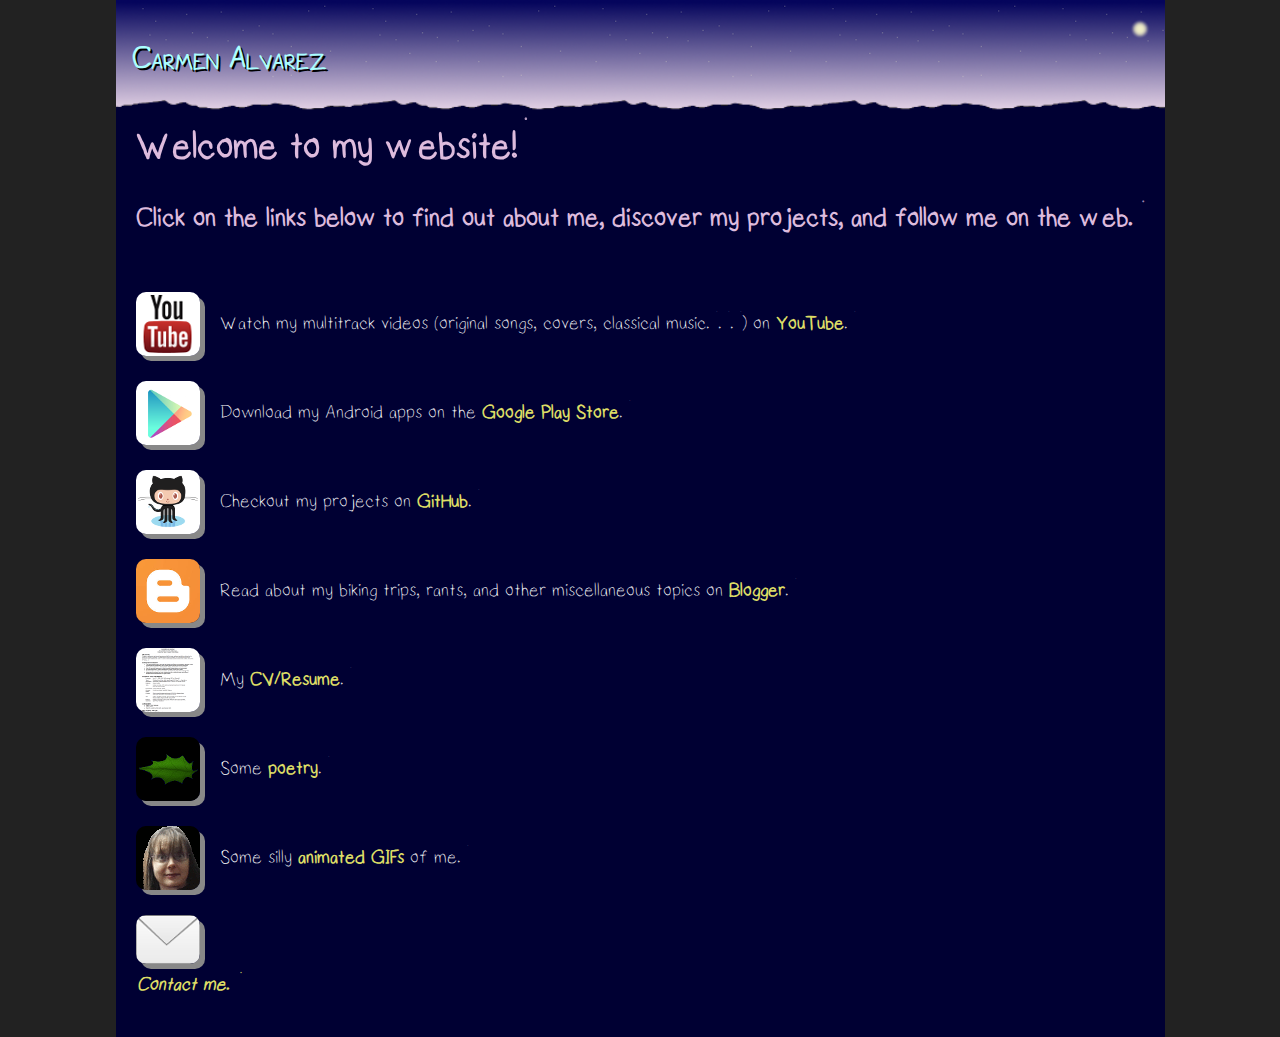
<file: www/index.html>
<!DOCTYPE html>
<html lang="en">

<head>
	<title>Carmen Alvarez' website</title>
	<meta http-equiv="Content-Type" content="text/html; charset=utf-8">
	<meta name="viewport" content="width=480">
	<link rel="manifest" href="../manifest.json">
	<link rel="icon" href="/favicon.ico" type="image/x-icon">
	<link rel="stylesheet" href="css/carmen.css">

	<script>
		// https://stackoverflow.com/questions/9038625/detect-if-device-is-ios
		function iOS() {
			return (/iPad|iPhone|iPod/.test(navigator.platform) ||
				(navigator.platform === 'MacIntel' && navigator.maxTouchPoints > 1)) &&
				!window.MSStream
		}

		function hideGooglePlay() {
			if (iOS()) {
				document.getElementById("googleplay").style.display = "none";
				document.getElementById("projects").style.display = "none";
			}
		}
	</script>
</head>

<body onload="hideGooglePlay()">
	<div class="global">
		<header class="top-header">
			<p class="home">Carmen Alvarez</p>
		</header>
		<main>
			<h1>Welcome to my website!</h1>
			<h2>Click on the links below to find out about me, discover my
				projects, and follow me on the web.</h2>
			<nav class="nav--main">
				<ul>
					<li>
						<a href="https://www.youtube.com/user/carmen75013"><img alt="YouTube" class="icon" src="images/icon-youtube.png"></a>Watch my
						multitrack videos (original songs, covers, classical music...) on <a href="https://www.youtube.com/user/carmen75013">YouTube</a>.
					</li>
					<li id="googleplay">
						<a href="https://play.google.com/store/apps/developer?id=Carmen+Alvarez"><img alt="Google Play Store" class="icon"
								src="images/icon-playstore.png"></a>Download
						my Android apps on the <a href="https://play.google.com/store/apps/developer?id=Carmen+Alvarez">Google
							Play Store</a>.
					</li>
					<li>
						<a href="https://github.com/caarmen"><img alt="GitHub" class="icon" src="images/icon-github.png"></a>Checkout my projects on <a
							href="https://github.com/caarmen">GitHub</a>.
					</li>
					<li id="projects">
						<a href="projects.html"><img alt="Other projects" class="icon" src="images/icon-projects.png"></a>Some other <a href="projects.html">code projects</a>.
					</li>
					<li>
						<a href="https://c6rm3n.blogspot.com"><img alt="Blogger" class="icon" src="images/icon-blogger.png"></a>Read about my biking trips,
						rants, and other miscellaneous topics on <a href="https://c6rm3n.blogspot.com">Blogger</a>.
					</li>
					<li>
						<a href="cv/cv.pdf"><img alt="CV/Résumé" class="icon" src="images/icon-cv.png"></a>My <a href="cv.pdf">CV/Resume</a>.
					</li>
					<li>
						<a href="poems.html"><img alt="Poetry" class="icon" src="images/icon-poetry.png"></a>Some <a href="poems.html">poetry</a>.
					</li>
					<li>
						<a href="animatedgifs/index.html"><img alt="Animated GIFs" class="icon" src="images/icon-carmen-anim.gif"></a>Some silly <a
							href="animatedgifs/index.html">animated
							GIFs</a> of me.
					</li>
					<li>
						<address><a href="mailto:c@rmen.ca"><img alt="Contact" class="icon" src="images/icon-contact.png"></a></address>
						<address><a href="mailto:c@rmen.ca">Contact me.</a></address>
					</li>
				</ul>
			</nav>
		</main>
	</div>
</body>

</html>
</file>
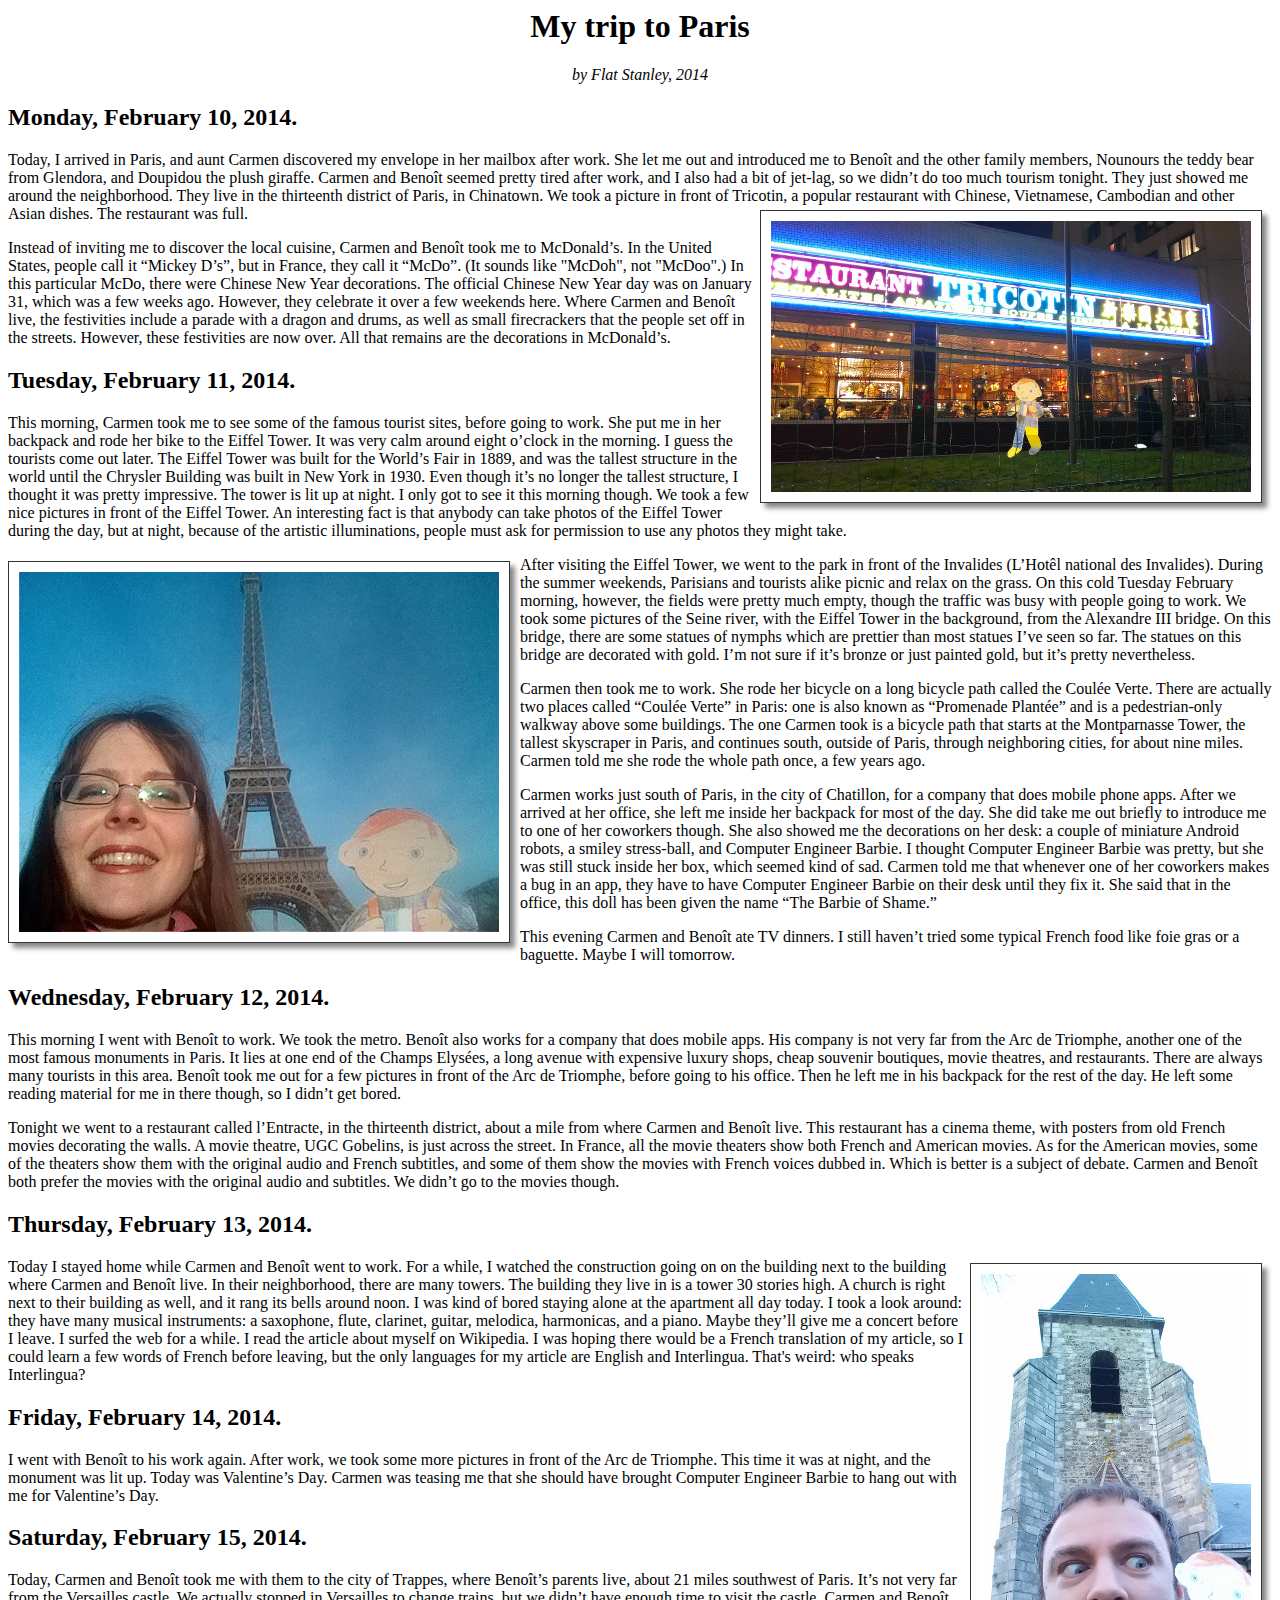
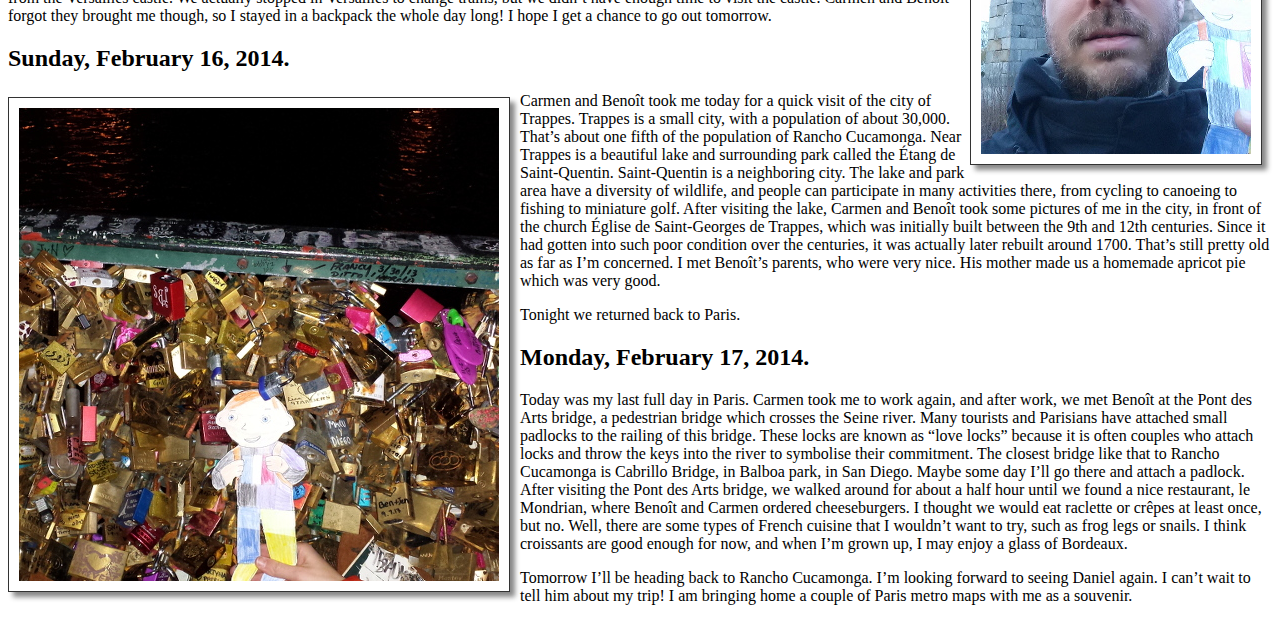
<file: www/flat-stanley/index.html>
<html>
<head>
	<meta charset="UTF-8">
	<title>Flat Stanley's trip to Paris</title>
	<meta http-equiv=\"Content-Type\" content=\"text/html; charset=utf-8\"/>
		<style type="text/css">
img {
 box-shadow: 5px 5px 5px #888888;
 border: 1px solid #333;
 margin-top: 5px;
 margin-right: 10px;
 margin-bottom: 10px;
 padding: 10px;
}
h1 {
 text-align: center;
}
		</style>
</head>
<body>
<h1>My trip to Paris</h1>
<div align="center"><i>by Flat Stanley, 2014</i></div>
<h2>Monday, February 10, 2014.</h2>
<p>
Today, I arrived in Paris, and aunt Carmen discovered my envelope in her mailbox after work.  She let me out and introduced me to Benoît and the other family members, Nounours the teddy bear from Glendora, and Doupidou the plush giraffe.  Carmen and Benoît seemed pretty tired after work, and I also had a bit of jet-lag, so we didn’t do too much tourism tonight.  They just showed me around the neighborhood.  They live in the thirteenth district of Paris, in Chinatown.  We took a picture in front of Tricotin, a popular restaurant with Chinese, Vietnamese, Cambodian and other Asian dishes.  The restaurant was full.
<img src="tricotin.jpg" border="0" align="right"/>
</p>
<p>
Instead of inviting me to discover the local cuisine, Carmen and Benoît took me to McDonald’s.  In the United States, people call it “Mickey D’s”, but in France, they call it “McDo”.  (It sounds like "McDoh", not "McDoo".)  In this particular McDo, there were Chinese New Year decorations.  The official Chinese New Year day was on January 31, which was a few weeks ago.  However, they celebrate it over a few weekends here.  Where Carmen and Benoît live, the festivities include a parade with a dragon and drums, as well as small firecrackers that the people set off in the streets.  However, these festivities are now over.  All that remains are the decorations in McDonald’s.
</p>

<h2>Tuesday, February 11, 2014.</h2>
<p>
This morning, Carmen took me to see some of the famous tourist sites, before going to work.  She put me in her backpack and rode her bike to the Eiffel Tower.  It was very calm around eight o’clock in the morning.  I guess the tourists come out later.  The Eiffel Tower was built for the World’s Fair in 1889, and was the tallest structure in the world until the Chrysler Building was built in New York in 1930.  Even though it’s no longer the tallest structure, I thought it was pretty impressive.  The tower is lit up at night.  I only got to see it this morning though.  We took a few nice pictures in front of the Eiffel Tower.  An interesting fact is that anybody can take photos of the Eiffel Tower during the day, but at night, because of the artistic illuminations, people must ask for permission to use any photos they might take. 
</p>
<img src="eiffeltower.jpg" border="0" align="left"/>
<p>

After visiting the Eiffel Tower, we went to the park in front of the Invalides (L’Hotêl national des Invalides).  During the summer weekends, Parisians and tourists alike picnic and relax on the grass.  On this cold Tuesday February morning, however, the fields were pretty much empty, though the traffic was busy with people going to work.  We took some pictures of the Seine river, with the Eiffel Tower in the background, from the Alexandre III bridge.  On this bridge, there are some statues of nymphs which are prettier than most statues I’ve seen so far.  The statues on this bridge are decorated with gold.  I’m not sure if it’s bronze or just painted gold, but it’s pretty nevertheless. 
</p>
<p>

Carmen then took me to work.  She rode her bicycle on a long bicycle path called the Coulée Verte.  There are actually two places called “Coulée Verte” in Paris:  one is also known as “Promenade Plantée” and is a pedestrian-only walkway above some buildings.  The one Carmen took is a bicycle path that starts at the Montparnasse Tower, the tallest skyscraper in Paris, and continues south, outside of Paris, through neighboring cities, for about nine miles.  Carmen told me she rode the whole path once, a few years ago.  
</p>
<p>Carmen works just south of Paris, in the city of Chatillon, for a company that does mobile phone apps.  After we arrived at her office, she left me inside her backpack for most of the day.  She did take me out briefly to introduce me to one of her coworkers though.  She also showed me the decorations on her desk: a couple of miniature Android robots, a smiley stress-ball, and Computer Engineer Barbie.  I thought Computer Engineer Barbie was pretty, but she was still stuck inside her box, which seemed kind of sad.  Carmen told me that whenever one of her coworkers makes a bug in an app, they have to have Computer Engineer Barbie on their desk until they fix it.  She said that in the office, this doll has been given the name “The Barbie of Shame.”  
</p>
<p>

This evening Carmen and Benoît ate TV dinners.  I still haven’t tried some typical French food like foie gras or a baguette.  Maybe I will tomorrow.
</p>

<h2>Wednesday, February 12, 2014.</h2>
<p>
This morning I went with Benoît to work.  We took the metro.  Benoît also works for a company that does mobile apps.  His company is not very far from the Arc de Triomphe, another one of the most famous monuments in Paris.  It lies at one end of the Champs Elysées, a long avenue with expensive luxury shops, cheap souvenir boutiques, movie theatres, and restaurants.  There are always many tourists in this area.  Benoît took me out for a few pictures in front of the Arc de Triomphe, before going to his office.  Then he left me in his backpack for the rest of the day.  He left some reading material for me in there though, so I didn’t get bored.
</p>
<p>

Tonight we went to a restaurant called l’Entracte, in the thirteenth district, about a mile from where Carmen and Benoît live.  This restaurant has a cinema theme, with posters from old French movies decorating the walls.  A movie theatre, UGC Gobelins, is just across the street.  In France, all the movie theaters show both French and American movies.  As for the American movies, some of the theaters show them with the original audio and French subtitles, and some of them show the movies with French voices dubbed in.  Which is better is a subject of debate.  Carmen and Benoît both prefer the movies with the original audio and subtitles.  We didn’t go to the movies though.  
</p>
<h2>Thursday, February 13, 2014.</h2>
<img src="benoittrappes.jpg" border="0" align="right"/>
<p>
Today I stayed home while Carmen and Benoît went to work.  For a while, I watched the construction going on on the building next to the building where Carmen and Benoît live.  In their neighborhood, there are many towers.  The building they live in is a tower 30 stories high.  A church is right next to their building as well, and it rang its bells around noon.  I was kind of bored staying alone at the apartment all day today.  I took a look around: they have many musical instruments: a saxophone, flute, clarinet, guitar, melodica, harmonicas, and a piano.  Maybe they’ll give me a concert before I leave.   I surfed the web for a while.  I read the article about myself on Wikipedia.  I was hoping there would be a French translation of my article, so I could learn a few words of French before leaving, but the only languages for my article are English and Interlingua.  That's weird: who speaks Interlingua?  

</p>
<h2>Friday, February 14, 2014.</h2>
<p>
I went with Benoît to his work again.  After work, we took some more pictures in front of the Arc de Triomphe.  This time it was at night, and the monument was lit up.  Today was Valentine’s Day.  Carmen was teasing me that she should have brought Computer Engineer Barbie to hang out with me for Valentine’s Day.  
</p>

<h2>Saturday, February 15, 2014.</h2>
<p>
Today, Carmen and Benoît took me with them to the city of Trappes, where Benoît’s parents live, about 21 miles southwest of Paris.  It’s not very far from the Versailles castle.  We actually stopped in Versailles to change trains, but we didn’t have enough time to visit the castle.  Carmen and Benoît forgot they brought me though, so I stayed in a backpack the whole day long!  I hope I get a chance to go out tomorrow.
</p>

<h2>Sunday, February 16, 2014.</h2>
<img src="pontdesarts.jpg" border="0" align="left"/>
<p>
Carmen and Benoît took me today for a quick visit of the city of Trappes.  Trappes is a small city, with a population of about 30,000.  That’s about one fifth of the population of Rancho Cucamonga.  Near Trappes is a beautiful lake and surrounding park called the Étang de Saint-Quentin.  Saint-Quentin is a neighboring city.  The lake and park area have a diversity of wildlife, and people can participate in many activities there, from cycling to canoeing to fishing to miniature golf.  After visiting the lake, Carmen and Benoît took some pictures of me in the city, in front of the church Église de Saint-Georges de Trappes, which was initially built between the 9th and 12th centuries.  Since it had gotten into such poor condition over the centuries, it was actually later rebuilt around 1700.  That’s still pretty old as far as I’m concerned.  I met Benoît’s parents, who were very nice.  His mother made us a homemade apricot pie which was very good.

</p>
<p>

Tonight we returned back to Paris.
</p>

<h2>Monday, February 17, 2014.</h2>
<p>
Today was my last full day in Paris.  Carmen took me to work again, and after work, we met Benoît at the Pont des Arts bridge, a pedestrian bridge which crosses the Seine river.  Many tourists and Parisians have attached small padlocks to the railing of this bridge.  These locks are known as “love locks” because it is often couples who attach locks and throw the keys into the river to symbolise their commitment.  The closest bridge like that to Rancho Cucamonga is Cabrillo Bridge, in Balboa park, in San Diego.  Maybe some day I’ll go there and attach a padlock.   After visiting the Pont des Arts bridge, we walked around for about a half hour until we found a nice restaurant, le Mondrian, where Benoît and Carmen ordered cheeseburgers.   I thought we would eat raclette or crêpes at least once, but no.   Well, there are some types of French cuisine that I wouldn’t want to try, such as frog legs or snails.  I think croissants are good enough for now, and when I’m grown up, I may enjoy a glass of Bordeaux. 
</p>
<p>

Tomorrow I’ll be heading back to Rancho Cucamonga.  I’m looking forward to seeing Daniel again.  I can’t wait to tell him about my trip!  I am bringing home a couple of Paris metro maps with me as a souvenir.
</p>

</body>
</html>
</file>
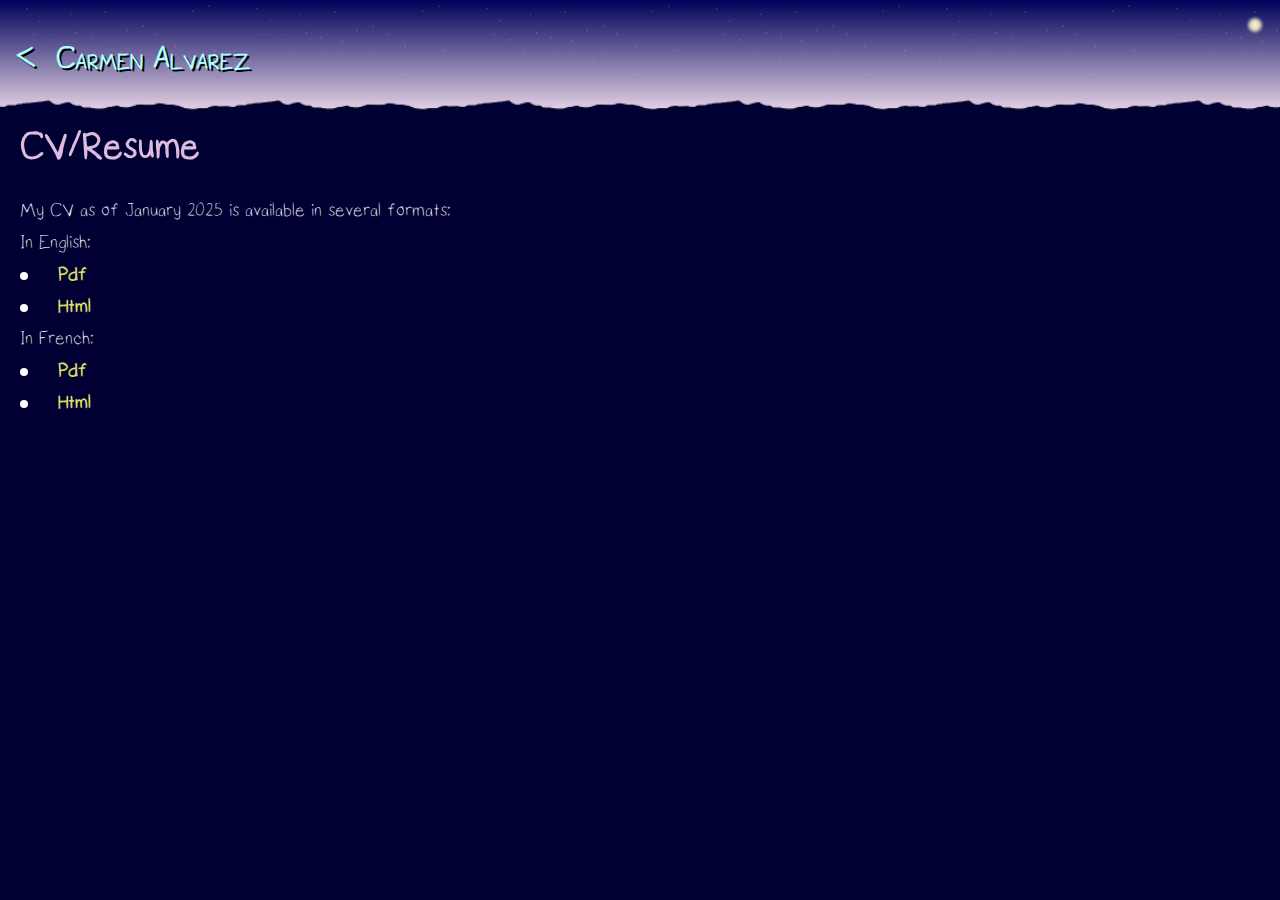
<file: www/cv.html>
<html>

<head>
	<meta http-equiv="Content-Type" content="text/html; charset=utf-8">
	<title>Carmen Alvarez' CV/Résumé</title>
	<link rel="stylesheet" type="text/css" href="css/carmen.css" />

</head>

<body class="background">
	<header class="top-header">
		<a class="home" href="../index.html">&lt;&nbsp;&nbsp;Carmen Alvarez</a>
	</header>
	<main>
		<h1>CV/Resume</h1>
		<p>My CV as of January 2025 is available in several formats:</p>
		<p>In English:
		<ul>
			<li><a href="cv/cv.pdf">Pdf</a></li>
			<li><a href="cv/cv.html">Html</a></li>
		</ul>
		</p>
		<p>In French:
		<ul>
			<li><a href="cv/cv_fr.pdf">Pdf</a></li>
			<li><a href="cv/cv_fr.html">Html</a></li>
		</ul>
		</p>
	</main>
</body>

</html>
</file>
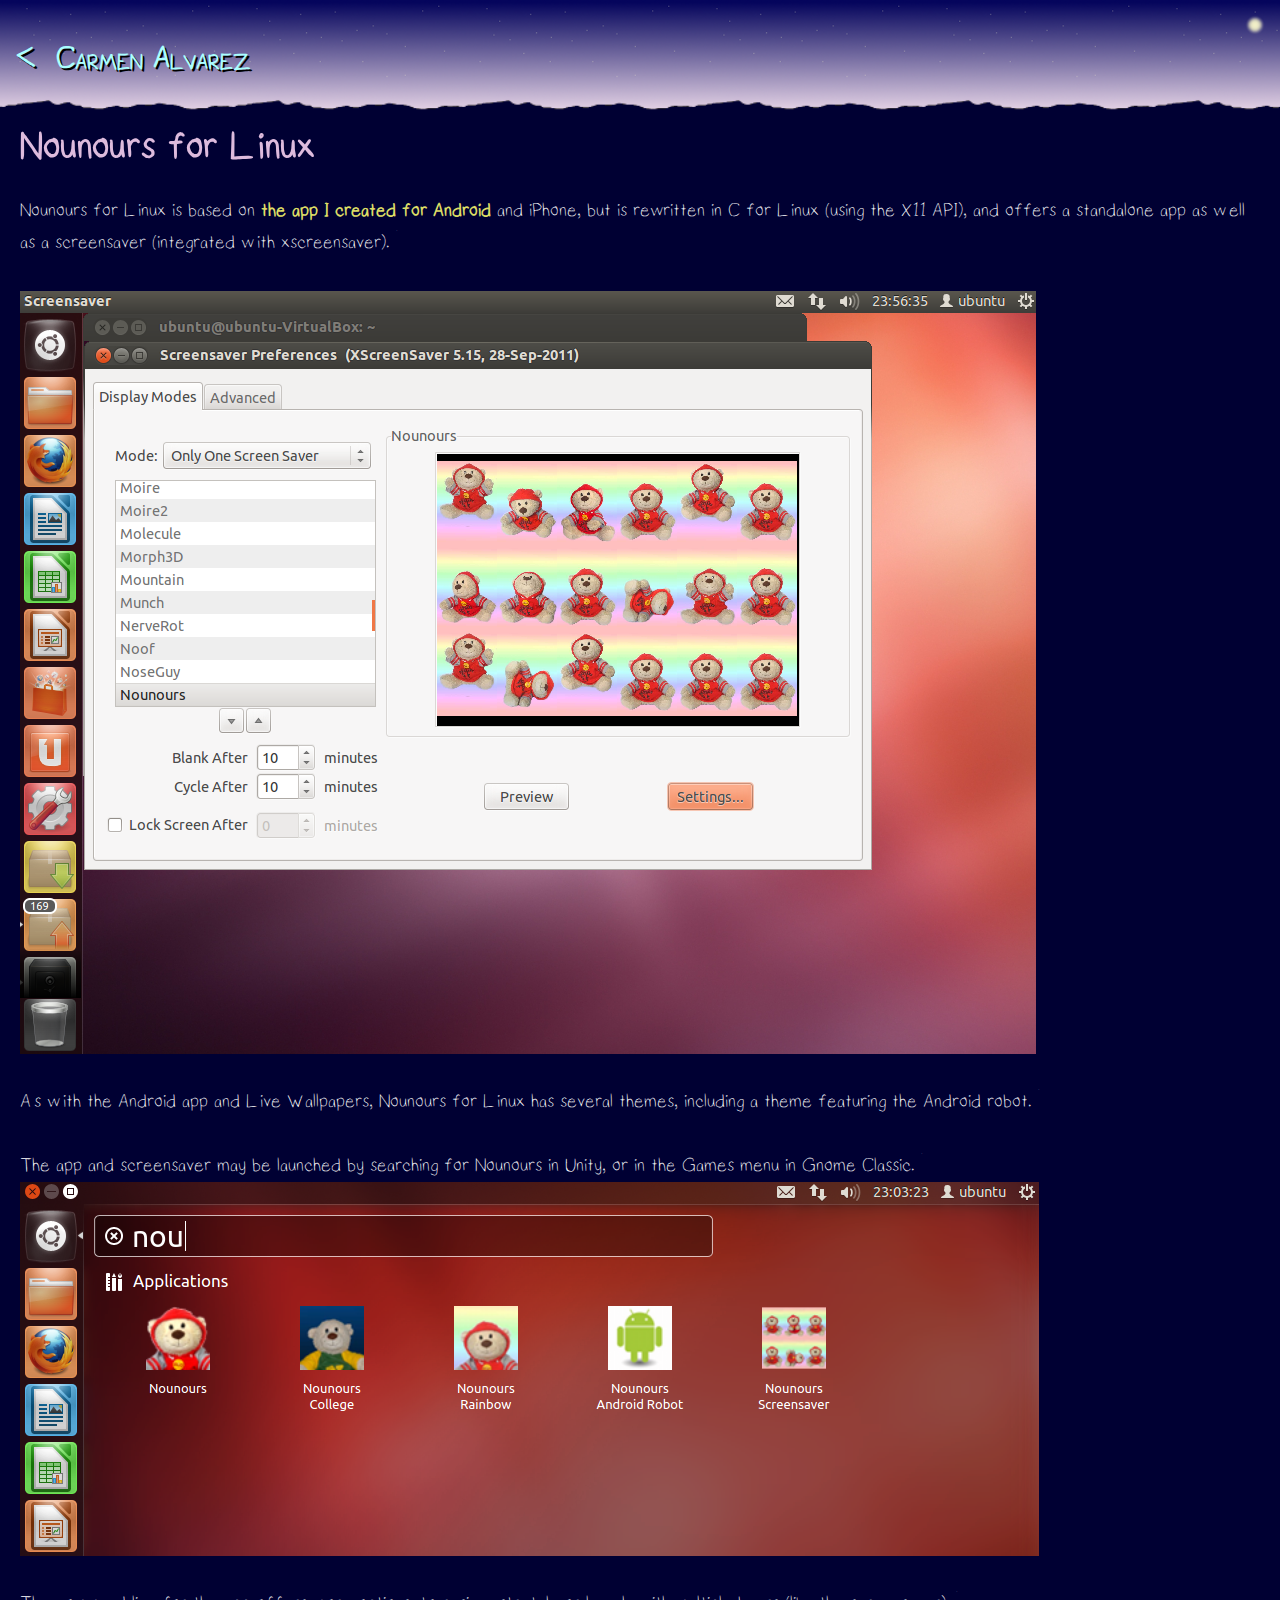
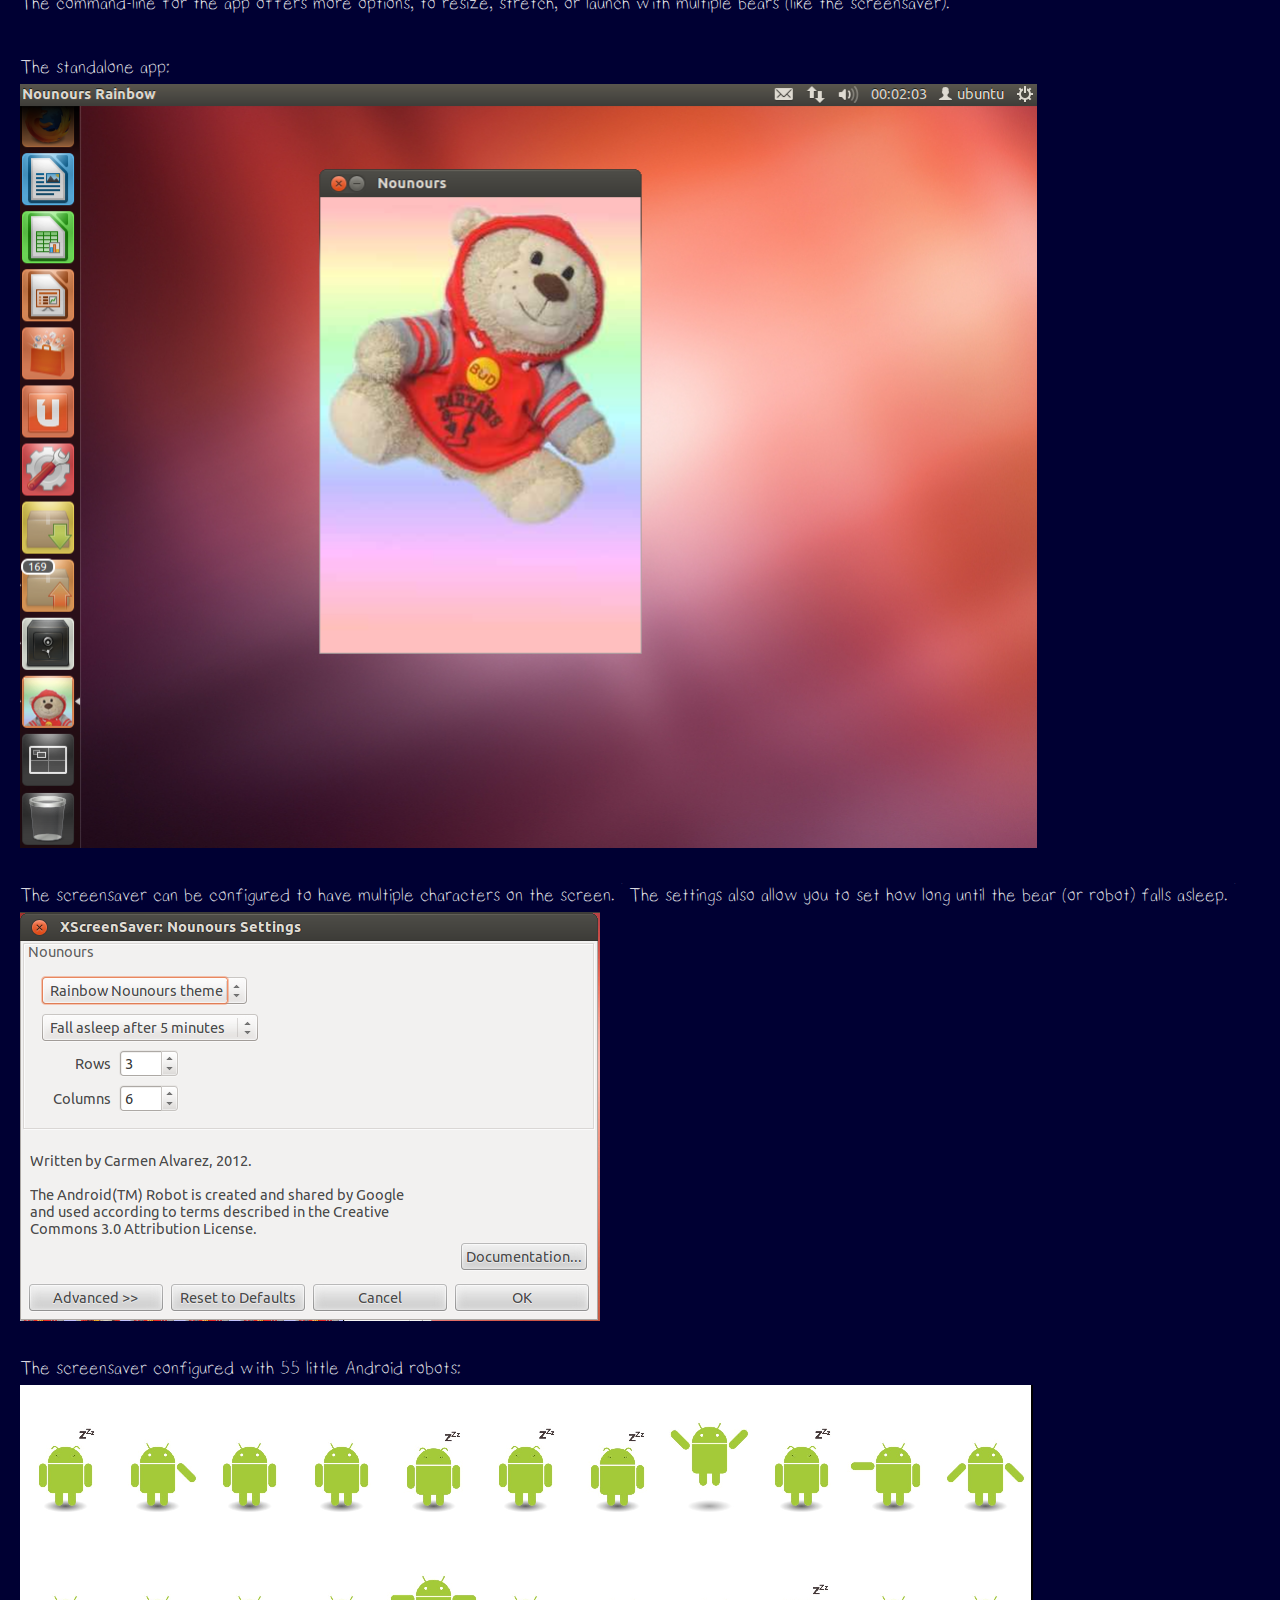
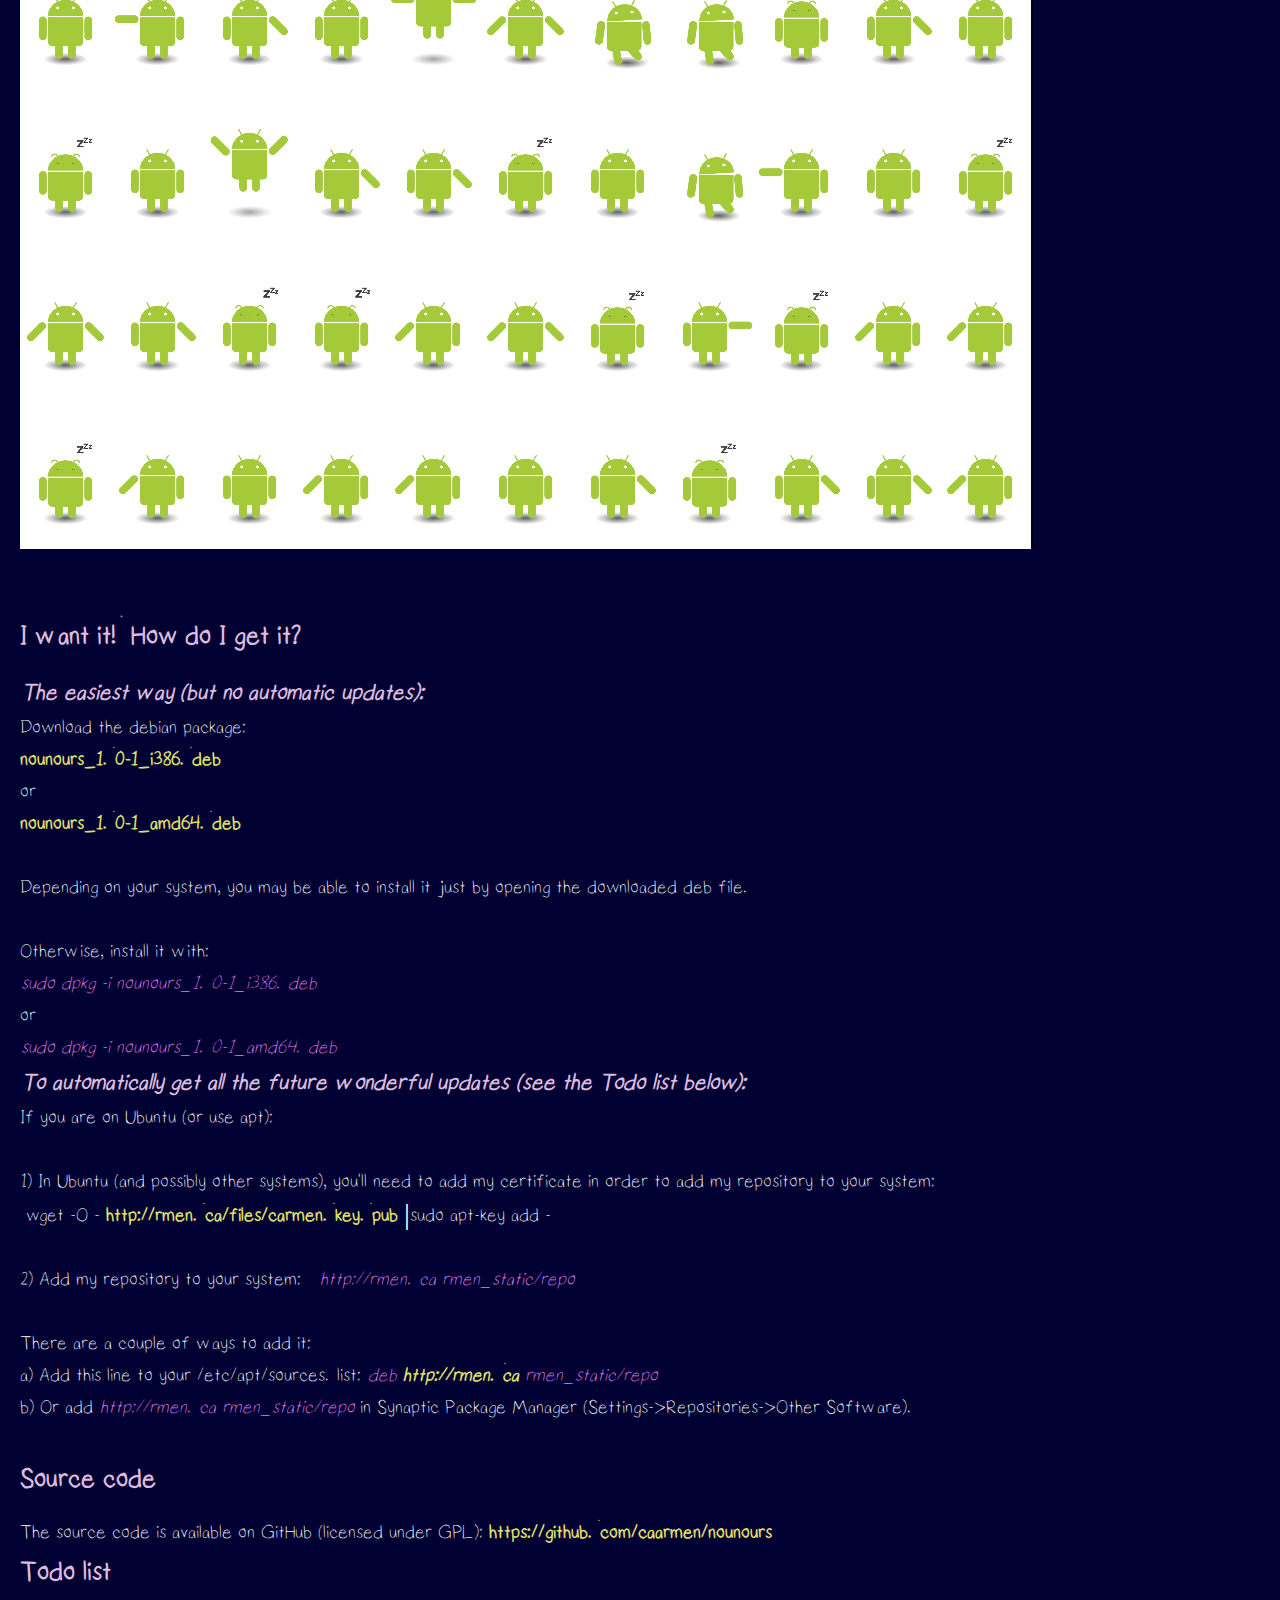
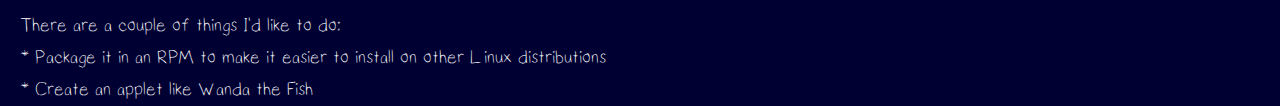
<file: www/nounours-linux.html>
<html>

<head>
	<meta http-equiv="Content-Type" content="text/html; charset=utf-8">
	<link rel="manifest" href="../manifest.json" />
	<title>Carmen Alvarez - Nounours for Linux</title>
	<link rel="stylesheet" type="text/css" href="css/carmen.css" />

</head>

<body>
	<div class="global">

		<header class="top-header">
			<a class="home" href="index.html">&lt;&nbsp;&nbsp;Carmen Alvarez</a>
		</header>
		<main>

			<h1>Nounours for Linux</h1>
			<div>
				<p>
					Nounours for Linux is based on <a href="https://play.google.com/store/apps/details?id=ca.rmen.nounours">the
						app I created for Android</a> and iPhone, but is rewritten in C for
					Linux (using the X11 API), and offers a standalone app as well as a
					screensaver (integrated with xscreensaver).
				</p>
				<div>&nbsp;</div>
				<div>
					<input alt="" src="images/projects/screensaverconfig.png" style="width: 1016px; height: 763px;" type="image" />
				</div>
				<div>&nbsp;</div>
				<div>As with the Android app and Live Wallpapers, Nounours for
					Linux has several themes, including a theme featuring the Android
					robot. &nbsp;</div>
				<div>&nbsp;</div>
				<div>The app and screensaver may be launched by searching for
					Nounours in Unity, or in the Games menu in Gnome Classic.</div>
				<div>
					<input alt="" src="images/projects/unity.png" style="width: 1019px; height: 374px;" type="image" />
				</div>
				<div>&nbsp;</div>
				<div>The command-line for the app offers more options, to
					resize, stretch, or launch with multiple bears (like the
					screensaver).</div>
				<div>&nbsp;</div>
				<div>The standalone app:</div>
				<div>
					<input alt="" src="images/projects/standalone.png" style="width: 1017px; height: 764px;" type="image" />
				</div>
				<div>&nbsp;</div>
				<div>The screensaver can be configured to have multiple
					characters on the screen. The settings also allow you to set how long
					until the bear (or robot) falls asleep.&nbsp;</div>
				<div>
					<input alt="" src="images/projects/screensaverconfig3.png" style="width: 580px; height: 409px;" type="image" />
				</div>
				<div>&nbsp;</div>
				<div>The screensaver configured with 55 little Android robots:</div>
				<div>
					<input alt="" src="images/projects/screensaverrobots.png" type="image" />
				</div>
				<div>&nbsp;</div>
				<div>&nbsp;</div>
				<h2>I want it! How do I get it?</h2>
				<h4>The easiest way (but no automatic updates):</h4>
				<div>Download the debian package:</div>
				<div>
					<a href="files/nounours_1.0-1_i386.deb">nounours_1.0-1_i386.deb</a>
				</div>
				<div>or</div>
				<div>
					<a href="files/nounours_1.0-1_amd64.deb">nounours_1.0-1_amd64.deb</a>
				</div>
				<div>&nbsp;</div>
				<div>Depending on your system, you may be able to install it
					just by opening the downloaded deb file.</div>
				<div>&nbsp;</div>
				<div>Otherwise, install it with:</div>
				<div>
					<span style="color: #ee82ee;"><em>sudo dpkg -i
							nounours_1.0-1_i386.deb&nbsp;</em></span>
				</div>
				<div>or</div>
				<div>
					<span style="color: #ee82ee;"><em>sudo dpkg -i
							nounours_1.0-1_amd64.deb</em></span>
				</div>
				<h4>To automatically get all the future wonderful updates (see
					the Todo list below):</h4>
				<div>If you are on Ubuntu (or use apt):</div>
				<div>&nbsp;</div>
				<div>1) In Ubuntu (and possibly other systems), you&#39;ll need
					to add my certificate in order to add my repository to your system:</div>
				<div>
					&nbsp;wget -O - <a href="files/carmen.key.pub" title="files/carmen.key.pub">http://rmen.ca/files/carmen.key.pub</a>
					|sudo apt-key add -
				</div>
				<div>&nbsp;</div>
				<div>
					2) Add my repository to your system: &nbsp; <em><span style="color: #ee82ee;">http://rmen.ca rmen_static/repo</span></em>
				</div>
				<div>&nbsp;</div>
				<div>There are a couple of ways to add it:</div>
				<div>
					a) Add this line to your /etc/apt/sources.list: <em><span style="color: #ee82ee;">deb <a href="http://rmen.ca" title="http://rmen.ca">http://rmen.ca</a>
							rmen_static/repo
						</span></em>
				</div>
				<div>
					b) Or add <em><span style="color: #ee82ee;">http://rmen.ca
							rmen_static/repo</span></em> in Synaptic Package Manager
					(Settings-&gt;Repositories-&gt;Other Software).
				</div>
				<div>&nbsp;</div>
				<h2>Source code</h2>
				<div>
					The source code is available on GitHub (licensed under GPL):&nbsp;<a href="https://github.com/caarmen/nounours">https://github.com/caarmen/nounours</a>
				</div>
				<h2>Todo list</h2>
				<p>There are a couple of things I&#39;d like to do:</p>
				<p>* Package it in an RPM to make it easier to install on other
					Linux distributions</p>
				<p>* Create an applet like Wanda the Fish</p>
			</div>
		</main>
	</div>
</body>

</html>
</file>
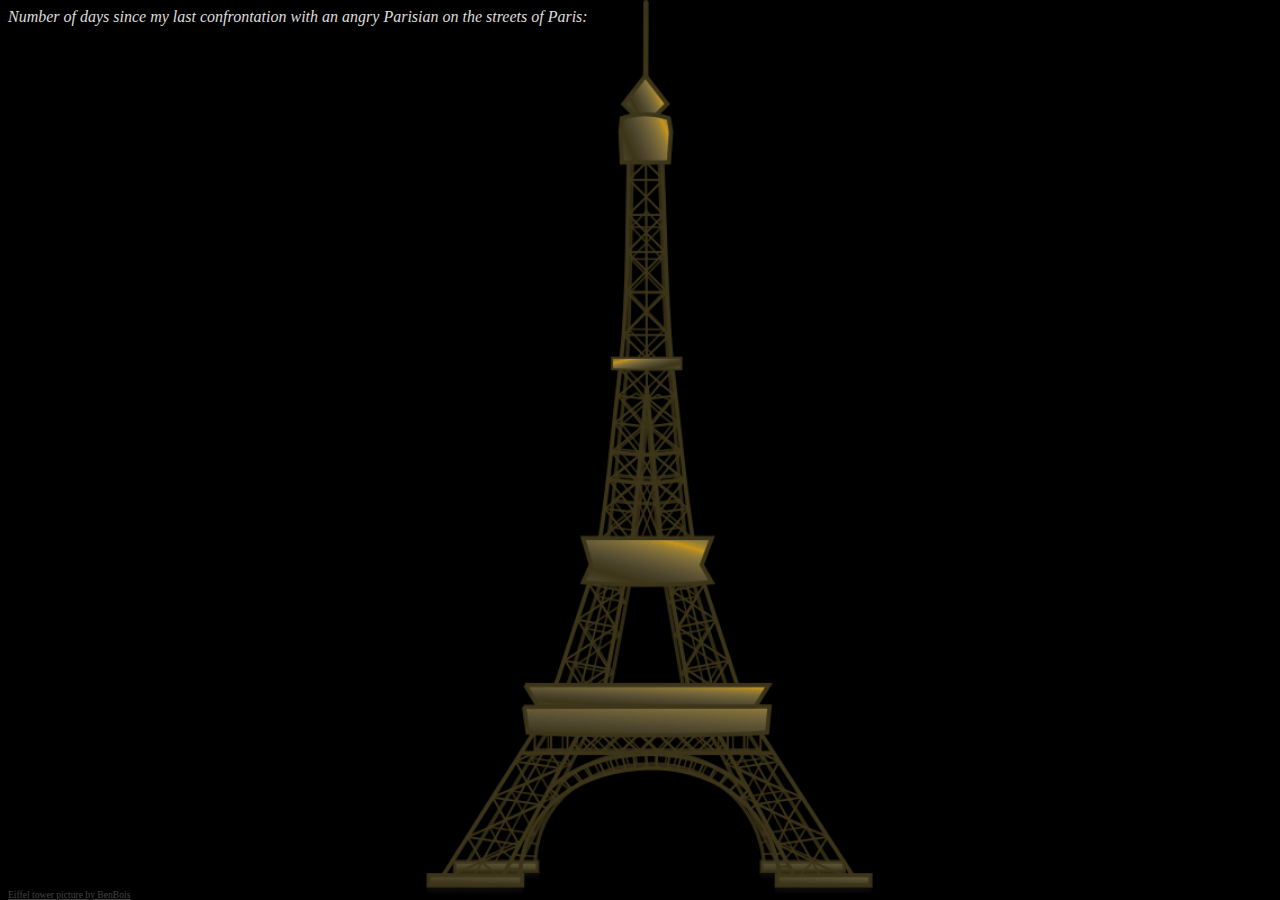
<file: www/paris.html>
<html>

<head>
  <meta content="text/html; charset=utf-8" http-equiv="Content-Type" />
  <title>Parisians are mean</title>
  <style>
    <!--
    body {
      background-color: black;
      background-image: url('images/eiffeltower.png');
      background-repeat: no-repeat;
      background-attachment: fixed;
      background-position: center;
      background-size: contain;
      -moz-background-size: contain;
      -webkit-background-size: contain;
      -o-background-size: contain;

    }

    .mainText {
      position: absolute;
      text-align: center;
      width: 100%;
      top: 50%;
      font-size: 4em;
      text-shadow: 3px 5px 5px #888;
      color: #bbf;
    }

    .headline {
      color: #ddd;
      font-style: italic;
    }

    .notice a {
      position: absolute;
      bottom: 0%;
      color: #444;
      font-size: 0.6em;
    }
    -->
  </style>
  <script language="javascript">
    <!-
    function updateText() {
      var date1 = new Date(2014, 9,  14, 9, 15, 0, 0);
      date1 =     new Date(2014, 10, 18, 21, 0, 0, 0);
      date1 = date1.getTime();
      var date2 = new Date().getTime();
      var diff = date2 - date1;
      var days = Math.floor(diff / (1000*24*60*60)); 
      var hours = Math.floor((diff - (days*24*60*60*1000))/(1000*60*60));
      var minutes = Math.floor((diff - (days*24*60*60*1000) - (hours*60*60*1000))/(1000*60));
      var seconds = Math.floor((diff - (days*24*60*60*1000) - (hours*60*60*1000) - (minutes*1000*60))/(1000));
      var result = days + " days, " + hours + " hours, " + minutes + " minutes, " + seconds + " seconds";
      var daysElem = document.getElementById("daysElem");
      daysElem.innerHTML = result;
    }
    function doIt() {
      updateText();
      setTimeout(doIt, 1000);
    }
    ->
  </script>
</head>

<body onload="doIt();">
  <a class="headline">Number of days since my last confrontation with an angry Parisian on the streets of Paris:</a>
  <div class="mainText">
    <a id="daysElem" />
  </div>
  <div class="notice"><a href="https://openclipart.org/detail/7649/eiffel-tower-by-benbois">Eiffel tower picture by BenBois</a>
</body>

</html>
</file>
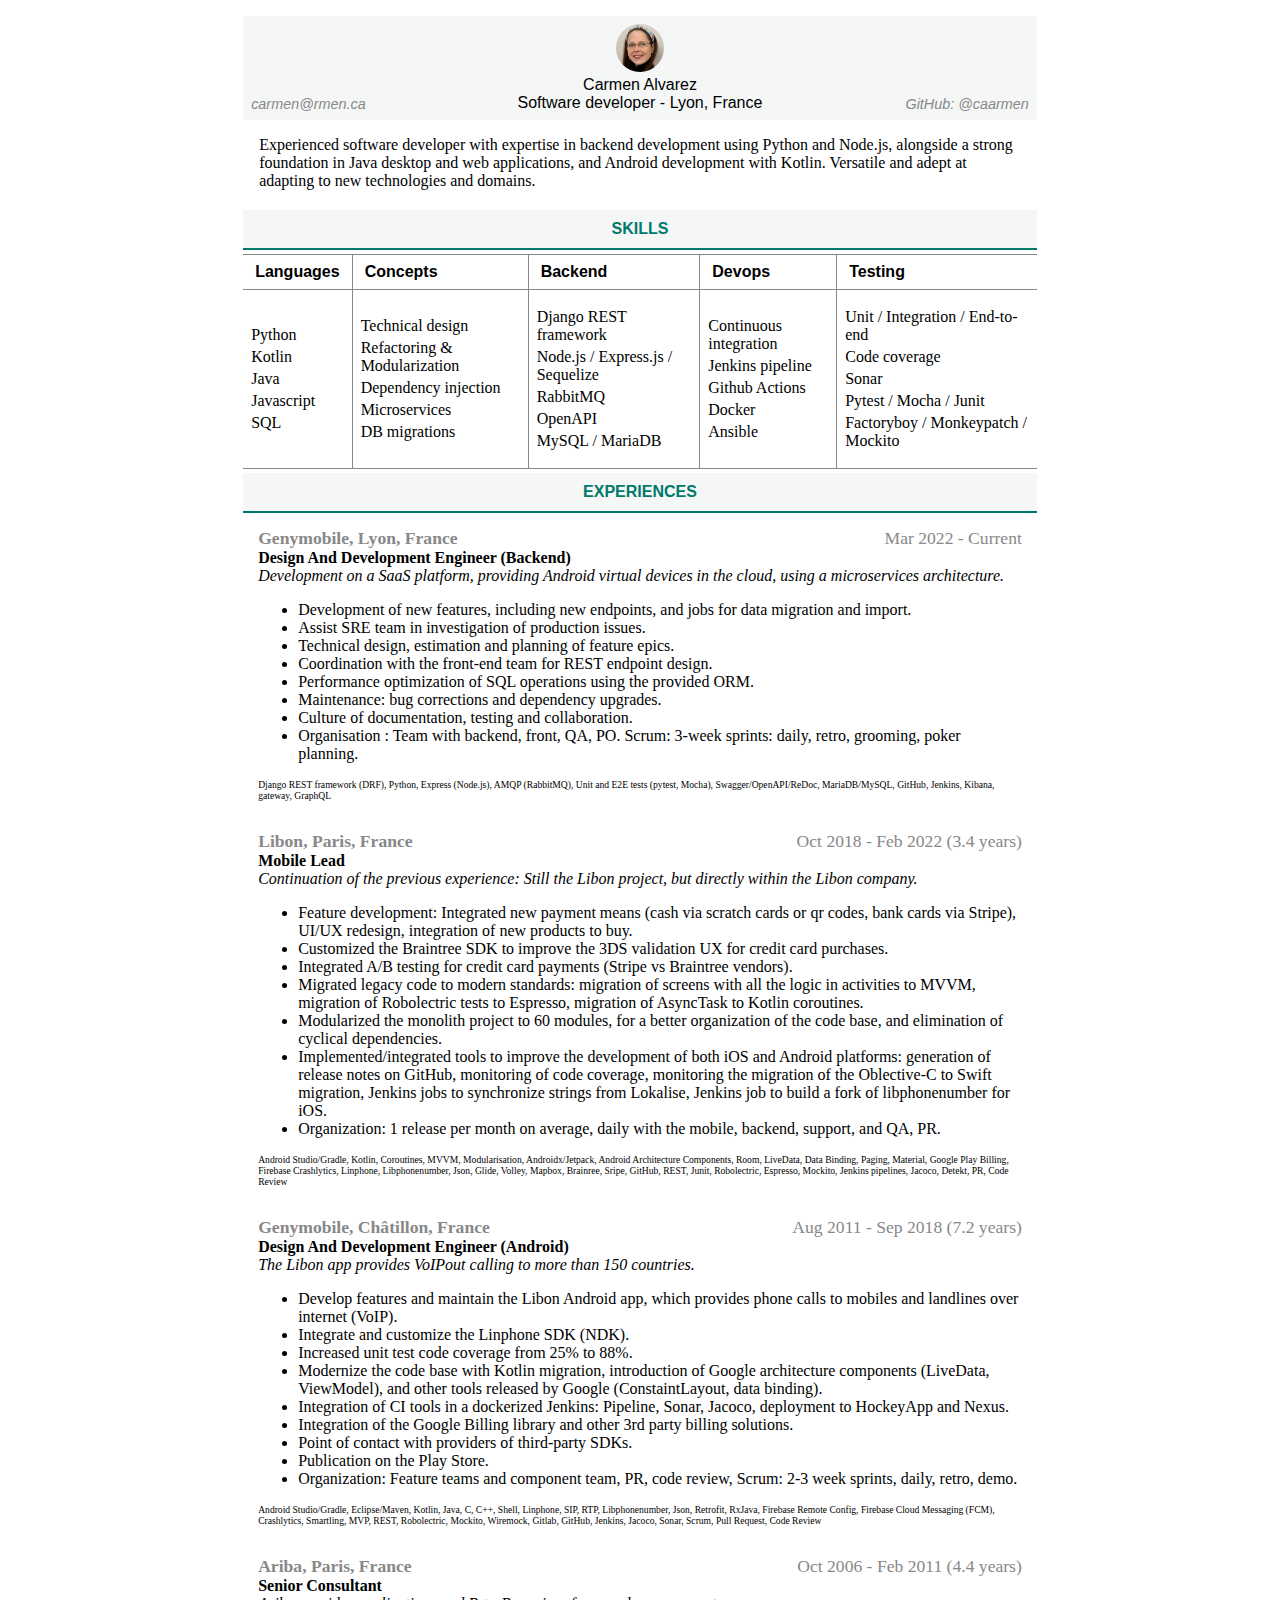
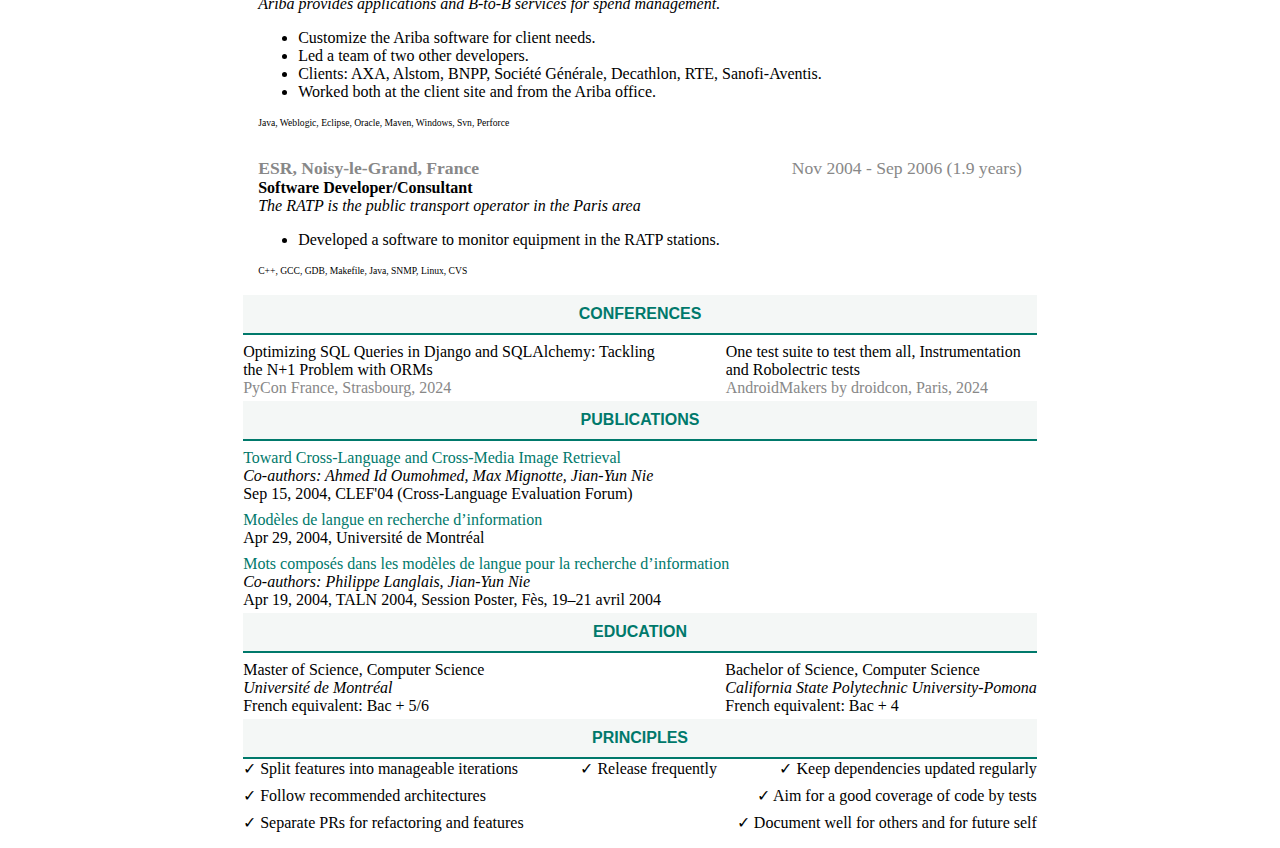
<file: www/cv/cv.html>
<!DOCTYPE html>
<html lang="en">

<head>
    <meta charset="UTF-8">
    <title>Carmen Alvarez</title>
    <link rel="stylesheet" href="assets/cv.css">
</head>

<body>
    <header class="cv-header">
        <address class="contact grid-item-start">
            <div>carmen@rmen.ca</div>
        </address>
        <figure>
            <img class="avatar" src="assets/avatar.jpg" alt="">
            <figcaption>
                <div>Carmen Alvarez</div>
                <div>Software developer -
                    Lyon, France
                </div>
            </figcaption>
        </figure>
        <address class="contact grid-item-end">
            <div>GitHub: @caarmen</div>
        </address>
    </header>
    <main>
        <div class="summary">Experienced software developer with expertise in backend development using Python and Node.js, alongside a strong foundation in Java desktop and web applications, and Android development with Kotlin. Versatile and adept at adapting to new technologies and domains.</div>
        <div>
            <div>
                <header class="section-heading">Skills</header>
                <table>
                    <thead>
                        <tr>
                            
                            <th>Languages</th>
                            
                            <th>Concepts</th>
                            
                            <th>Backend</th>
                            
                            <th>Devops</th>
                            
                            <th>Testing</th>
                            
                        </tr>
                    </thead>
                    <tbody>
                        <tr>
                            
                            <td>
                                <ul>
                                    
                                    
                                    <li>Python</li>
                                    
                                    <li>Kotlin</li>
                                    
                                    <li>Java</li>
                                    
                                    <li>Javascript</li>
                                    
                                    <li>SQL</li>
                                    
                                </ul>
                            </td>
                            
                            <td>
                                <ul>
                                    
                                    
                                    <li>Technical design</li>
                                    
                                    <li>Refactoring & Modularization</li>
                                    
                                    <li>Dependency injection</li>
                                    
                                    <li>Microservices</li>
                                    
                                    <li>DB migrations</li>
                                    
                                </ul>
                            </td>
                            
                            <td>
                                <ul>
                                    
                                    
                                    <li>Django REST framework</li>
                                    
                                    <li>Node.js / Express.js / Sequelize</li>
                                    
                                    <li>RabbitMQ</li>
                                    
                                    <li>OpenAPI</li>
                                    
                                    <li>MySQL / MariaDB</li>
                                    
                                </ul>
                            </td>
                            
                            <td>
                                <ul>
                                    
                                    
                                    <li>Continuous integration</li>
                                    
                                    <li>Jenkins pipeline</li>
                                    
                                    <li>Github Actions</li>
                                    
                                    <li>Docker</li>
                                    
                                    <li>Ansible</li>
                                    
                                </ul>
                            </td>
                            
                            <td>
                                <ul>
                                    
                                    
                                    <li>Unit / Integration / End-to-end</li>
                                    
                                    <li>Code coverage</li>
                                    
                                    <li>Sonar</li>
                                    
                                    <li>Pytest / Mocha / Junit</li>
                                    
                                    <li>Factoryboy / Monkeypatch / Mockito</li>
                                    
                                </ul>
                            </td>
                            
                        </tr>
                    </tbody>
                </table>
            </div>
            <section>
                <h2 class="section-heading">Experiences</h2>
                
                
                <article class="experience">
                    <header class="experience-header">
                        <h2>Genymobile, Lyon, France</h2>
                        <div>
                            <span>Mar 2022 - Current
                                
                            </span>
                        </div>
                    </header>
                    <div>
                        <div class="experience-title">Design And Development Engineer (Backend)</div>
                        
                        <div class="experience-company-description">
                            Development on a SaaS platform, providing Android virtual devices in the cloud, using a microservices  architecture.

                        </div>
                        
                        <ul>

                            
                            
                            <li>Development of new features, including new endpoints, and jobs for data migration and import.</li>
                            
                            <li>Assist SRE team in investigation of production issues.</li>
                            
                            <li>Technical design, estimation and planning of feature epics.</li>
                            
                            <li>Coordination with the front-end team for REST endpoint design.</li>
                            
                            <li>Performance optimization of SQL operations using the provided ORM.</li>
                            
                            <li>Maintenance: bug corrections and dependency upgrades.</li>
                            
                            <li>Culture of documentation, testing and collaboration.</li>
                            
                            <li>Organisation : Team with backend, front, QA, PO. Scrum: 3-week sprints: daily, retro, grooming, poker planning.
</li>
                            
                        </ul>
                        <footer class="experience-skills">Django REST framework (DRF), Python, Express (Node.js), AMQP (RabbitMQ), Unit and E2E tests (pytest, Mocha), Swagger/OpenAPI/ReDoc, MariaDB/MySQL, GitHub, Jenkins, Kibana, gateway, GraphQL
</footer>
                    </div>
                </article>
                
                
                
                <article class="experience">
                    <header class="experience-header">
                        <h2>Libon, Paris, France</h2>
                        <div>
                            <span>Oct 2018 - Feb 2022
                                
                                (3.4 years)
                                
                            </span>
                        </div>
                    </header>
                    <div>
                        <div class="experience-title">Mobile Lead</div>
                        
                        <div class="experience-company-description">
                            Continuation of the previous experience: Still the Libon project, but directly within the Libon company.

                        </div>
                        
                        <ul>

                            
                            
                            <li>Feature development: Integrated new payment means (cash via scratch cards or qr codes, bank cards via Stripe),  UI/UX redesign, integration of new products to buy.</li>
                            
                            <li>Customized the Braintree SDK to improve the 3DS validation UX for credit card purchases.</li>
                            
                            <li>Integrated A/B testing for credit card payments (Stripe vs Braintree vendors).</li>
                            
                            <li>Migrated legacy code to modern standards: migration of screens with all the logic in activities to MVVM,  migration of Robolectric tests to Espresso, migration of AsyncTask to Kotlin coroutines.</li>
                            
                            <li>Modularized the monolith project to 60 modules, for a better organization of the code base, and elimination of  cyclical dependencies.</li>
                            
                            <li>Implemented/integrated tools to improve the development of both iOS and Android platforms: generation of release  notes on GitHub, monitoring of code coverage, monitoring the migration of the Oblective-C to Swift migration,  Jenkins jobs to synchronize strings from Lokalise, Jenkins job to build a fork of libphonenumber for iOS.</li>
                            
                            <li>Organization: 1 release per month on average, daily with the mobile, backend, support, and QA, PR.
</li>
                            
                        </ul>
                        <footer class="experience-skills">Android Studio/Gradle, Kotlin, Coroutines, MVVM, Modularisation, Androidx/Jetpack, Android Architecture Components, Room, LiveData, Data Binding, Paging, Material, Google Play Billing, Firebase Crashlytics, Linphone, Libphonenumber, Json, Glide, Volley, Mapbox, Brainree, Sripe, GitHub, REST, Junit, Robolectric, Espresso, Mockito, Jenkins pipelines, Jacoco, Detekt, PR, Code Review
</footer>
                    </div>
                </article>
                
                
                
                <article class="experience">
                    <header class="experience-header">
                        <h2>Genymobile, Châtillon, France</h2>
                        <div>
                            <span>Aug 2011 - Sep 2018
                                
                                (7.2 years)
                                
                            </span>
                        </div>
                    </header>
                    <div>
                        <div class="experience-title">Design And Development Engineer (Android)</div>
                        
                        <div class="experience-company-description">
                            The Libon app provides VoIPout calling to more than 150 countries.
                        </div>
                        
                        <ul>

                            
                            
                            <li>Develop features and maintain the Libon Android app, which provides phone calls to mobiles and landlines over  internet (VoIP).</li>
                            
                            <li>Integrate and customize the Linphone SDK (NDK).</li>
                            
                            <li>Increased unit test code coverage from 25% to 88%.</li>
                            
                            <li>Modernize the code base with Kotlin migration, introduction of Google architecture components (LiveData,  ViewModel), and other tools released by Google (ConstaintLayout, data binding).</li>
                            
                            <li>Integration of CI tools in a dockerized Jenkins: Pipeline, Sonar, Jacoco, deployment to HockeyApp and Nexus.</li>
                            
                            <li>Integration of the Google Billing library and other 3rd party billing solutions.</li>
                            
                            <li>Point of contact with providers of third-party SDKs.</li>
                            
                            <li>Publication on the Play Store.</li>
                            
                            <li>Organization: Feature teams and component team, PR, code review, Scrum: 2-3 week sprints, daily, retro, demo.
</li>
                            
                        </ul>
                        <footer class="experience-skills">Android Studio/Gradle, Eclipse/Maven, Kotlin, Java, C, C++, Shell, Linphone, SIP, RTP, Libphonenumber, Json, Retrofit, RxJava, Firebase Remote Config, Firebase Cloud Messaging (FCM), Crashlytics, Smartling, MVP, REST, Robolectric, Mockito, Wiremock, Gitlab, GitHub, Jenkins, Jacoco, Sonar, Scrum, Pull Request, Code Review
</footer>
                    </div>
                </article>
                
                
                
                <article class="experience">
                    <header class="experience-header">
                        <h2>Ariba, Paris, France</h2>
                        <div>
                            <span>Oct 2006 - Feb 2011
                                
                                (4.4 years)
                                
                            </span>
                        </div>
                    </header>
                    <div>
                        <div class="experience-title">Senior Consultant</div>
                        
                        <div class="experience-company-description">
                            Ariba provides applications and B-to-B services for spend management.
                        </div>
                        
                        <ul>

                            
                            
                            <li>Customize the Ariba software for client needs.</li>
                            
                            <li>Led a team of two other developers.</li>
                            
                            <li>Clients: AXA, Alstom, BNPP, Société Générale, Decathlon, RTE, Sanofi-Aventis.</li>
                            
                            <li>Worked both at the client site and from the Ariba office.
</li>
                            
                        </ul>
                        <footer class="experience-skills">Java, Weblogic, Eclipse, Oracle, Maven, Windows, Svn, Perforce</footer>
                    </div>
                </article>
                
                
                
                <article class="experience">
                    <header class="experience-header">
                        <h2>ESR, Noisy-le-Grand, France</h2>
                        <div>
                            <span>Nov 2004 - Sep 2006
                                
                                (1.9 years)
                                
                            </span>
                        </div>
                    </header>
                    <div>
                        <div class="experience-title">Software Developer/Consultant</div>
                        
                        <div class="experience-company-description">
                            The RATP is the public transport operator in the Paris area
                        </div>
                        
                        <ul>

                            
                            
                            <li>Developed a software to monitor equipment in the RATP stations.
</li>
                            
                        </ul>
                        <footer class="experience-skills">C++, GCC, GDB, Makefile, Java, SNMP, Linux, CVS</footer>
                    </div>
                </article>
                
                
                
                
                
                
                
                
                
                
                
                
            </section>
            <section>
                <h2 class="section-heading">Conferences</h2>
                <div class="conferences">
                    
                    
                    <article class="conference">
                        <h2 class="conference-title">Optimizing SQL Queries in Django and SQLAlchemy: Tackling the N+1 Problem with ORMs</h2>
                        <div class="conference-conference">PyCon France, Strasbourg, 2024</div>
                    </article>
                    
                    
                    
                    <article class="conference">
                        <h2 class="conference-title">One test suite to test them all, Instrumentation and Robolectric tests</h2>
                        <div class="conference-conference">AndroidMakers by droidcon, Paris, 2024</div>
                    </article>
                    
                    
                    
                    
                    
                    
                </div>
            </section>
            <section>
                <h2 class="section-heading">Publications</h2>
                
                <article class="publication">
                    <h2 class="publication-title"><a href="http://clef.isti.cnr.it/2004/working_notes/WorkingNotes2004/61.pdf">Toward Cross-Language and Cross-Media Image Retrieval</a></h2>
                    
                    <div class="publication-coauthors">
                        Co-authors: Ahmed Id Oumohmed, Max Mignotte, Jian-Yun Nie
                    </div>
                    
                    <div>Sep 15, 2004, CLEF'04 (Cross-Language Evaluation Forum)</div>
                </article>
                
                <article class="publication">
                    <h2 class="publication-title"><a href="https://papyrus.bib.umontreal.ca/xmlui/bitstream/handle/1866/14552/Alvarez_Carmen_2004_memoire.pdf">Modèles de langue en recherche d’information</a></h2>
                    
                    <div>Apr 29, 2004, Université de Montréal</div>
                </article>
                
                <article class="publication">
                    <h2 class="publication-title"><a href="https://www.iro.umontreal.ca/~felipe/Papers/paper-taln-2004b.pdf">Mots composés dans les modèles de langue pour la recherche d’information</a></h2>
                    
                    <div class="publication-coauthors">
                        Co-authors: Philippe Langlais, Jian-Yun Nie
                    </div>
                    
                    <div>Apr 19, 2004, TALN 2004, Session Poster, Fès, 19–21 avril 2004</div>
                </article>
                
            </section>
            <section>
                <h2 class="section-heading">Education</h2>
                <div class="educations">
                    
                    
                    <article class="education">
                        <h2 class="education-degree">Master of Science, Computer Science</h2>
                        <div class="education-institution">Université de Montréal</div>
                        <div>French equivalent: Bac + 5/6</div>
                    </article>
                    
                    
                    
                    <article class="education">
                        <h2 class="education-degree">Bachelor of Science, Computer Science</h2>
                        <div class="education-institution">California State Polytechnic University-Pomona</div>
                        <div>French equivalent: Bac + 4</div>
                    </article>
                    
                    
                    
                    
                </div>
            </section>
        </div>
        <section>
            <h2 class="section-heading">Principles</h2>
            <div class="principles">
                
                <div class="principle">Split features into manageable iterations</div>
                
                <div class="principle">Release frequently</div>
                
                <div class="principle">Keep dependencies updated regularly</div>
                
                <div class="principle">Follow recommended architectures</div>
                
                <div class="principle">Aim for a good coverage of code by tests</div>
                
                <div class="principle">Separate PRs for refactoring and features</div>
                
                <div class="principle">Document well for others and for future self</div>
                
            </div>
        </section>
    </main>
</body>

</html>
</file>
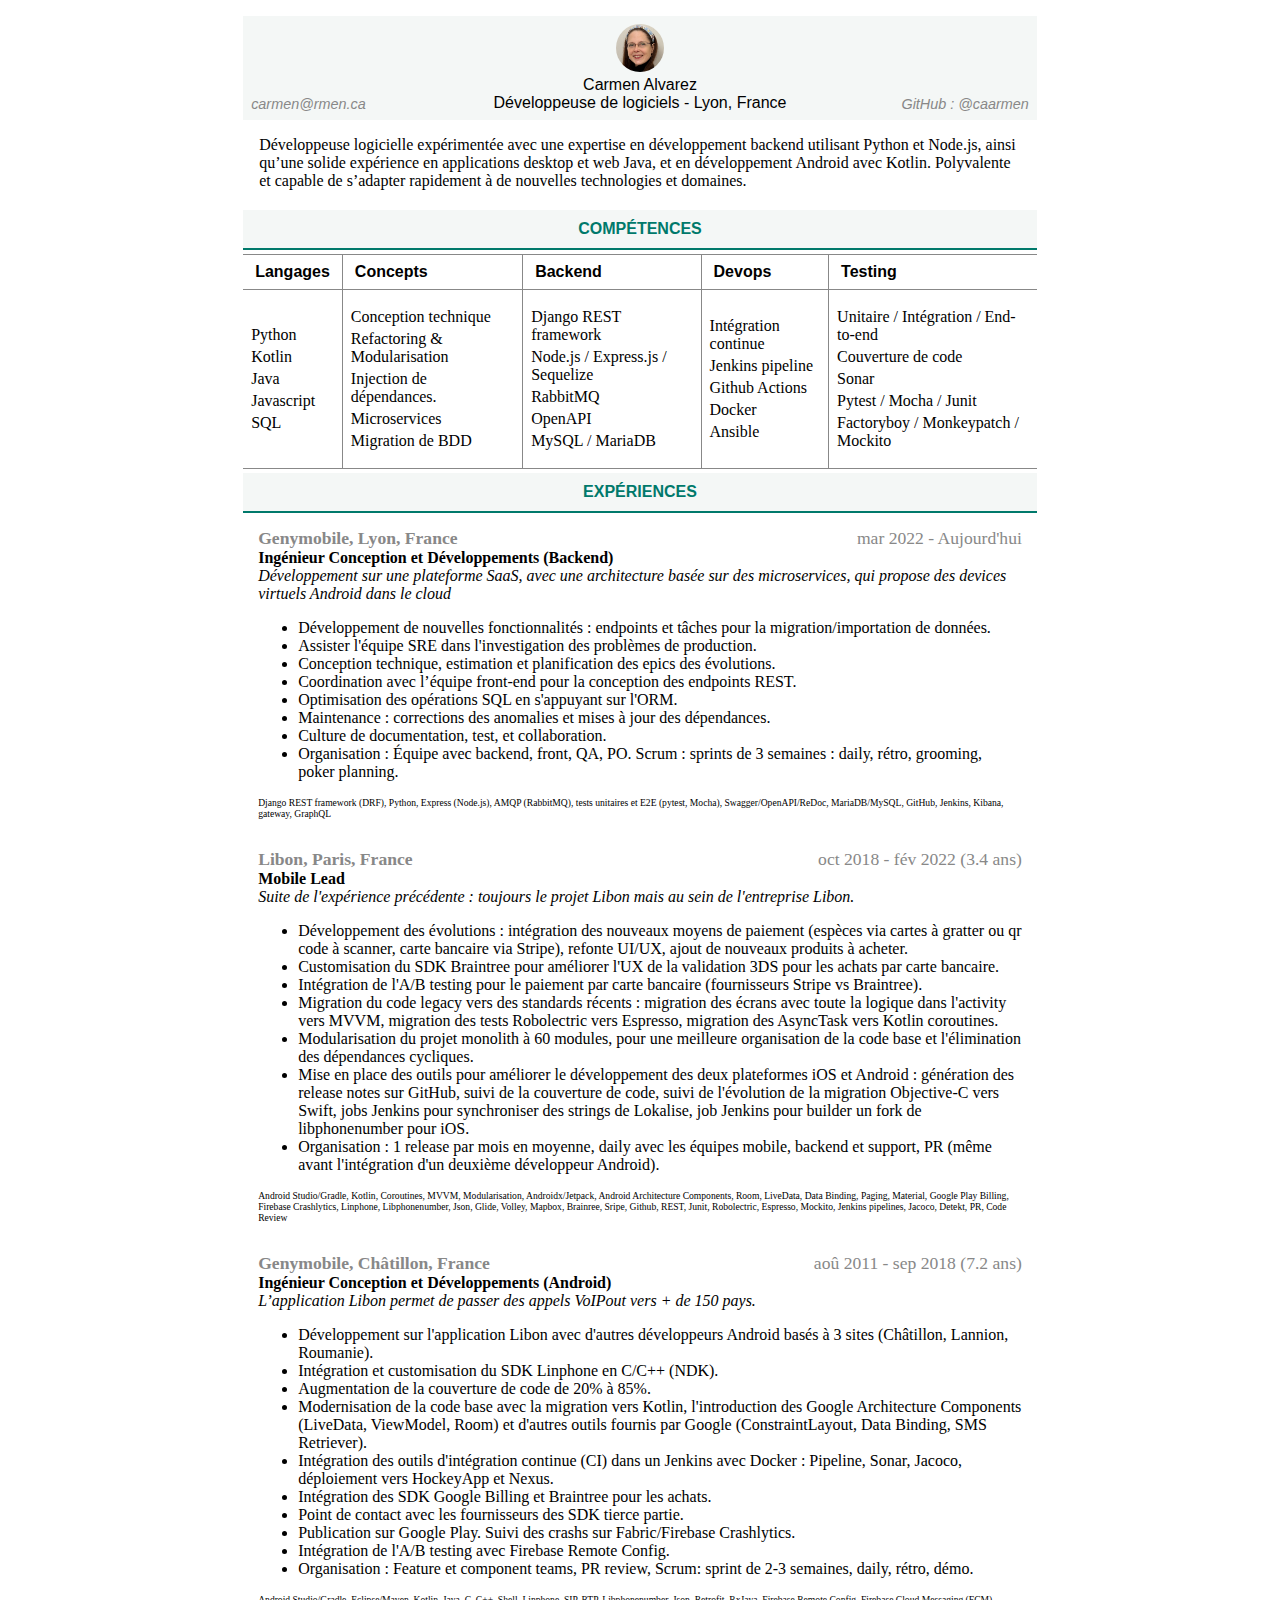
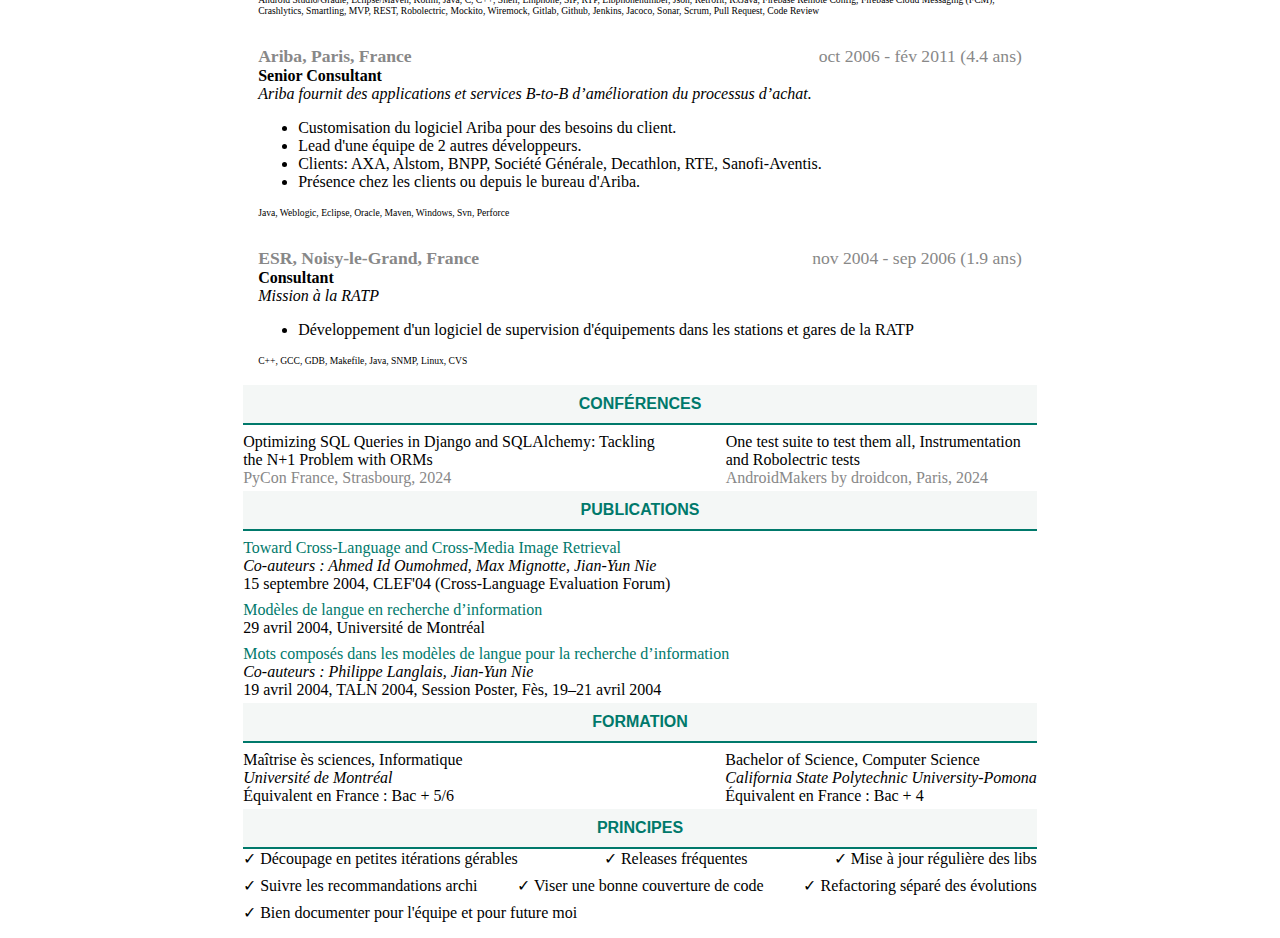
<file: www/cv/cv_fr.html>
<!DOCTYPE html>
<html lang="fr">

<head>
    <meta charset="UTF-8">
    <title>Carmen Alvarez</title>
    <link rel="stylesheet" href="assets/cv.css">
</head>

<body>
    <header class="cv-header">
        <address class="contact grid-item-start">
            <div>carmen@rmen.ca</div>
        </address>
        <figure>
            <img class="avatar" src="assets/avatar.jpg" alt="">
            <figcaption>
                <div>Carmen Alvarez</div>
                <div>Développeuse de logiciels -
                    Lyon, France
                </div>
            </figcaption>
        </figure>
        <address class="contact grid-item-end">
            <div>GitHub : @caarmen</div>
        </address>
    </header>
    <main>
        <div class="summary">Développeuse logicielle expérimentée avec une expertise en développement backend utilisant Python et Node.js, ainsi qu’une solide expérience en applications desktop et web Java, et en développement Android avec Kotlin. Polyvalente et capable de s’adapter rapidement à de nouvelles technologies et domaines.</div>
        <div>
            <div>
                <header class="section-heading">Compétences</header>
                <table>
                    <thead>
                        <tr>
                            
                            <th>Langages</th>
                            
                            <th>Concepts</th>
                            
                            <th>Backend</th>
                            
                            <th>Devops</th>
                            
                            <th>Testing</th>
                            
                        </tr>
                    </thead>
                    <tbody>
                        <tr>
                            
                            <td>
                                <ul>
                                    
                                    
                                    <li>Python</li>
                                    
                                    <li>Kotlin</li>
                                    
                                    <li>Java</li>
                                    
                                    <li>Javascript</li>
                                    
                                    <li>SQL</li>
                                    
                                </ul>
                            </td>
                            
                            <td>
                                <ul>
                                    
                                    
                                    <li>Conception technique</li>
                                    
                                    <li>Refactoring & Modularisation</li>
                                    
                                    <li>Injection de dépendances.</li>
                                    
                                    <li>Microservices</li>
                                    
                                    <li>Migration de BDD</li>
                                    
                                </ul>
                            </td>
                            
                            <td>
                                <ul>
                                    
                                    
                                    <li>Django REST framework</li>
                                    
                                    <li>Node.js / Express.js / Sequelize</li>
                                    
                                    <li>RabbitMQ</li>
                                    
                                    <li>OpenAPI</li>
                                    
                                    <li>MySQL / MariaDB</li>
                                    
                                </ul>
                            </td>
                            
                            <td>
                                <ul>
                                    
                                    
                                    <li>Intégration continue</li>
                                    
                                    <li>Jenkins pipeline</li>
                                    
                                    <li>Github Actions</li>
                                    
                                    <li>Docker</li>
                                    
                                    <li>Ansible</li>
                                    
                                </ul>
                            </td>
                            
                            <td>
                                <ul>
                                    
                                    
                                    <li>Unitaire / Intégration / End-to-end</li>
                                    
                                    <li>Couverture de code</li>
                                    
                                    <li>Sonar</li>
                                    
                                    <li>Pytest / Mocha / Junit</li>
                                    
                                    <li>Factoryboy / Monkeypatch / Mockito</li>
                                    
                                </ul>
                            </td>
                            
                        </tr>
                    </tbody>
                </table>
            </div>
            <section>
                <h2 class="section-heading">Expériences</h2>
                
                
                <article class="experience">
                    <header class="experience-header">
                        <h2>Genymobile, Lyon, France</h2>
                        <div>
                            <span>mar 2022 - Aujourd'hui
                                
                            </span>
                        </div>
                    </header>
                    <div>
                        <div class="experience-title">Ingénieur Conception et Développements (Backend)</div>
                        
                        <div class="experience-company-description">
                            Développement sur une plateforme SaaS, avec une architecture basée sur des microservices, qui propose des devices virtuels Android dans le cloud

                        </div>
                        
                        <ul>

                            
                            
                            <li>Développement de nouvelles fonctionnalités : endpoints et tâches pour la migration/importation de données.</li>
                            
                            <li>Assister l'équipe SRE dans l'investigation des problèmes de production.</li>
                            
                            <li>Conception technique, estimation et planification des epics des évolutions.</li>
                            
                            <li>Coordination avec l’équipe front-end pour la conception des endpoints REST.</li>
                            
                            <li>Optimisation des opérations SQL en s'appuyant sur l'ORM.</li>
                            
                            <li>Maintenance : corrections des anomalies et mises à jour des dépendances.</li>
                            
                            <li>Culture de documentation, test, et collaboration.</li>
                            
                            <li>Organisation : Équipe avec backend, front, QA, PO. Scrum : sprints de 3 semaines : daily, rétro, grooming, poker planning.
</li>
                            
                        </ul>
                        <footer class="experience-skills">Django REST framework (DRF), Python, Express (Node.js), AMQP (RabbitMQ), tests unitaires et E2E (pytest, Mocha), Swagger/OpenAPI/ReDoc, MariaDB/MySQL, GitHub, Jenkins, Kibana, gateway, GraphQL
</footer>
                    </div>
                </article>
                
                
                
                <article class="experience">
                    <header class="experience-header">
                        <h2>Libon, Paris, France</h2>
                        <div>
                            <span>oct 2018 - fév 2022
                                
                                (3.4 ans)
                                
                            </span>
                        </div>
                    </header>
                    <div>
                        <div class="experience-title">Mobile Lead</div>
                        
                        <div class="experience-company-description">
                            Suite de l'expérience précédente : toujours le projet Libon mais au sein de l'entreprise Libon.

                        </div>
                        
                        <ul>

                            
                            
                            <li>Développement des évolutions : intégration des nouveaux moyens de paiement (espèces via cartes à gratter ou qr code à scanner, carte bancaire via Stripe), refonte UI/UX, ajout de nouveaux produits à acheter.</li>
                            
                            <li>Customisation du SDK Braintree pour améliorer l'UX de la validation 3DS pour les achats par carte bancaire.</li>
                            
                            <li>Intégration de l'A/B testing pour le paiement par carte bancaire (fournisseurs Stripe vs Braintree).</li>
                            
                            <li>Migration du code legacy vers des standards récents : migration des écrans avec toute la logique dans l'activity vers MVVM, migration des tests Robolectric vers Espresso, migration des AsyncTask vers Kotlin coroutines.</li>
                            
                            <li>Modularisation du projet monolith à 60 modules, pour une meilleure organisation de la code base et l'élimination des dépendances cycliques.</li>
                            
                            <li>Mise en place des outils pour améliorer le développement des deux plateformes iOS et Android : génération des release notes sur GitHub, suivi de la couverture de code, suivi de l'évolution de la migration Objective-C vers Swift, jobs Jenkins pour synchroniser des strings de Lokalise, job Jenkins pour builder un fork de libphonenumber pour iOS.</li>
                            
                            <li>Organisation : 1 release par mois en moyenne, daily avec les équipes mobile, backend et support, PR (même avant l'intégration d'un deuxième développeur Android).
</li>
                            
                        </ul>
                        <footer class="experience-skills">Android Studio/Gradle, Kotlin, Coroutines, MVVM, Modularisation, Androidx/Jetpack, Android Architecture Components, Room, LiveData, Data Binding, Paging, Material, Google Play Billing, Firebase Crashlytics, Linphone, Libphonenumber, Json, Glide, Volley, Mapbox, Brainree, Sripe, Github, REST, Junit, Robolectric, Espresso, Mockito, Jenkins pipelines, Jacoco, Detekt, PR, Code Review
</footer>
                    </div>
                </article>
                
                
                
                <article class="experience">
                    <header class="experience-header">
                        <h2>Genymobile, Châtillon, France</h2>
                        <div>
                            <span>aoû 2011 - sep 2018
                                
                                (7.2 ans)
                                
                            </span>
                        </div>
                    </header>
                    <div>
                        <div class="experience-title">Ingénieur Conception et Développements (Android)</div>
                        
                        <div class="experience-company-description">
                            L’application Libon permet de passer des appels VoIPout vers + de 150 pays.
                        </div>
                        
                        <ul>

                            
                            
                            <li>Développement sur l'application Libon avec d'autres développeurs Android basés à 3 sites (Châtillon, Lannion, Roumanie).</li>
                            
                            <li>Intégration et customisation du SDK Linphone en C/C++ (NDK).</li>
                            
                            <li>Augmentation de la couverture de code de 20% à 85%.</li>
                            
                            <li>Modernisation de la code base avec la migration vers Kotlin, l'introduction des Google Architecture Components (LiveData, ViewModel, Room) et d'autres outils fournis par Google (ConstraintLayout, Data Binding, SMS Retriever).</li>
                            
                            <li>Intégration des outils d'intégration continue (CI) dans un Jenkins avec Docker : Pipeline, Sonar, Jacoco, déploiement vers HockeyApp et Nexus.</li>
                            
                            <li>Intégration des SDK Google Billing et Braintree pour les achats.</li>
                            
                            <li>Point de contact avec les fournisseurs des SDK tierce partie.</li>
                            
                            <li>Publication sur Google Play. Suivi des crashs sur Fabric/Firebase Crashlytics.</li>
                            
                            <li>Intégration de l'A/B testing avec Firebase Remote Config.</li>
                            
                            <li>Organisation : Feature et component teams, PR review, Scrum: sprint de 2-3 semaines, daily, rétro, démo.
</li>
                            
                        </ul>
                        <footer class="experience-skills">Android Studio/Gradle, Eclipse/Maven, Kotlin, Java, C, C++, Shell, Linphone, SIP, RTP, Libphonenumber, Json, Retrofit, RxJava, Firebase Remote Config, Firebase Cloud Messaging (FCM), Crashlytics, Smartling, MVP, REST, Robolectric, Mockito, Wiremock, Gitlab, Github, Jenkins, Jacoco, Sonar, Scrum, Pull Request, Code Review
</footer>
                    </div>
                </article>
                
                
                
                <article class="experience">
                    <header class="experience-header">
                        <h2>Ariba, Paris, France</h2>
                        <div>
                            <span>oct 2006 - fév 2011
                                
                                (4.4 ans)
                                
                            </span>
                        </div>
                    </header>
                    <div>
                        <div class="experience-title">Senior Consultant</div>
                        
                        <div class="experience-company-description">
                            Ariba fournit des applications et services B-to-B d’amélioration du processus d’achat.
                        </div>
                        
                        <ul>

                            
                            
                            <li>Customisation du logiciel Ariba pour des besoins du client.</li>
                            
                            <li>Lead d'une équipe de 2 autres développeurs.</li>
                            
                            <li>Clients: AXA, Alstom, BNPP, Société Générale, Decathlon, RTE, Sanofi-Aventis.</li>
                            
                            <li>Présence chez les clients ou depuis le bureau d'Ariba.
</li>
                            
                        </ul>
                        <footer class="experience-skills">Java, Weblogic, Eclipse, Oracle, Maven, Windows, Svn, Perforce</footer>
                    </div>
                </article>
                
                
                
                <article class="experience">
                    <header class="experience-header">
                        <h2>ESR, Noisy-le-Grand, France</h2>
                        <div>
                            <span>nov 2004 - sep 2006
                                
                                (1.9 ans)
                                
                            </span>
                        </div>
                    </header>
                    <div>
                        <div class="experience-title">Consultant</div>
                        
                        <div class="experience-company-description">
                            Mission à la RATP
                        </div>
                        
                        <ul>

                            
                            
                            <li>Développement d'un logiciel de supervision d'équipements dans les stations et gares de la RATP</li>
                            
                        </ul>
                        <footer class="experience-skills">C++, GCC, GDB, Makefile, Java, SNMP, Linux, CVS</footer>
                    </div>
                </article>
                
                
                
                
                
                
                
                
                
                
                
                
            </section>
            <section>
                <h2 class="section-heading">Conférences</h2>
                <div class="conferences">
                    
                    
                    <article class="conference">
                        <h2 class="conference-title">Optimizing SQL Queries in Django and SQLAlchemy: Tackling the N+1 Problem with ORMs</h2>
                        <div class="conference-conference">PyCon France, Strasbourg, 2024</div>
                    </article>
                    
                    
                    
                    <article class="conference">
                        <h2 class="conference-title">One test suite to test them all, Instrumentation and Robolectric tests</h2>
                        <div class="conference-conference">AndroidMakers by droidcon, Paris, 2024</div>
                    </article>
                    
                    
                    
                    
                    
                    
                </div>
            </section>
            <section>
                <h2 class="section-heading">Publications</h2>
                
                <article class="publication">
                    <h2 class="publication-title"><a href="http://clef.isti.cnr.it/2004/working_notes/WorkingNotes2004/61.pdf">Toward Cross-Language and Cross-Media Image Retrieval</a></h2>
                    
                    <div class="publication-coauthors">
                        Co-auteurs : Ahmed Id Oumohmed, Max Mignotte, Jian-Yun Nie
                    </div>
                    
                    <div>15 septembre 2004, CLEF'04 (Cross-Language Evaluation Forum)</div>
                </article>
                
                <article class="publication">
                    <h2 class="publication-title"><a href="https://papyrus.bib.umontreal.ca/xmlui/bitstream/handle/1866/14552/Alvarez_Carmen_2004_memoire.pdf">Modèles de langue en recherche d’information</a></h2>
                    
                    <div>29 avril 2004, Université de Montréal</div>
                </article>
                
                <article class="publication">
                    <h2 class="publication-title"><a href="https://www.iro.umontreal.ca/~felipe/Papers/paper-taln-2004b.pdf">Mots composés dans les modèles de langue pour la recherche d’information</a></h2>
                    
                    <div class="publication-coauthors">
                        Co-auteurs : Philippe Langlais, Jian-Yun Nie
                    </div>
                    
                    <div>19 avril 2004, TALN 2004, Session Poster, Fès, 19–21 avril 2004</div>
                </article>
                
            </section>
            <section>
                <h2 class="section-heading">Formation</h2>
                <div class="educations">
                    
                    
                    <article class="education">
                        <h2 class="education-degree">Maîtrise ès sciences, Informatique</h2>
                        <div class="education-institution">Université de Montréal</div>
                        <div>Équivalent en France : Bac + 5/6</div>
                    </article>
                    
                    
                    
                    <article class="education">
                        <h2 class="education-degree">Bachelor of Science, Computer Science</h2>
                        <div class="education-institution">California State Polytechnic University-Pomona</div>
                        <div>Équivalent en France : Bac + 4</div>
                    </article>
                    
                    
                    
                    
                </div>
            </section>
        </div>
        <section>
            <h2 class="section-heading">Principes</h2>
            <div class="principles">
                
                <div class="principle">Découpage en petites itérations gérables</div>
                
                <div class="principle">Releases fréquentes</div>
                
                <div class="principle">Mise à jour régulière des libs</div>
                
                <div class="principle">Suivre les recommandations archi</div>
                
                <div class="principle">Viser une bonne couverture de code</div>
                
                <div class="principle">Refactoring séparé des évolutions</div>
                
                <div class="principle">Bien documenter pour l'équipe et pour future moi</div>
                
            </div>
        </section>
    </main>
</body>

</html>
</file>
<file: www/cv/assets/cv.css>
@media print {
    @page {
        size: A4 portrait;
    }

    :root:lang(fr) {
        font-size: 0.91rem;
    }

    :root:lang(en) {
        font-size: 0.95rem;
    }
}


:root {
    --accent-color: #00796b;
    --surface-color: #f4f7f6;
    --table-border: #888;
    --title-font: Arial, sans-serif;
    --secondary-text-color: #888;
}

a {
    color: var(--accent-color);
    text-decoration: none;
}

a:hover {
    text-decoration: underline;
}

body {
    background-color: white;
    font-weight: 300;
    width: 21cm;

    @media screen {
        margin: 16px auto;
    }

    @media print {
        margin: 0px;
    }
}

header.cv-header {
    display: grid;
    grid-template-columns: 1fr 3fr 1fr;
    justify-content: space-between;
    align-items: flex-end;
    text-align: center;
    background-color: var(--surface-color);
    padding: 8px;
    font-family: var(--title-font);
}

header.cv-header figure {
    margin: 0px;
}

header.cv-header .contact div {
    font-size: 0.9rem;
    color: var(--secondary-text-color);
}

.grid-item-start {
    justify-self: start;
}

.grid-item-end {
    justify-self: end;
}

table {
    width: 100%;
    margin-top: 4px;
    border-collapse: collapse;
}

th,
td {
    text-align: left;
    border: 1px solid var(--table-border);
}

td {
    padding: 0px 8px;
}

td:first-child,
th:first-child {
    border-left: none;
}

td:last-child,
th:last-child {
    border-right: none;
}

th {
    font-weight: 600;
    font-family: var(--title-font);
    padding: 8px 12px;
}

td ul {
    list-style-type: none;
    padding: 0;
}

td ul li {
    padding: 2px 0;
}

.avatar {
    width: 48px;
    border-radius: 50%;
}

.conferences {
    display: flex;
    justify-content: space-between;
    gap: 48px;
}

.conference-conference {
    color: var(--secondary-text-color);
}

.conference-title {
    margin-top: 8px;
}

article.conference h2,
article.education h2,
article.publication h2 {
    font-weight: normal;
    font-size: 1rem;
    margin-bottom: 0px;
}

.educations {
    display: flex;
    justify-content: space-between;
}

.education-degree {
    margin-top: 8px;
}

.education-institution {
    font-style: italic;
}

.experience {
    padding: 15px;
}

.experience-company {
    font-weight: bold;
}

.experience-title {
    font-weight: bold;
}

.experience-company-description {
    font-style: italic;
    margin-bottom: 16px;
}

.experience-header {
    display: flex;
    align-items: center;
    justify-content: space-between;
    font-size: 1.1rem;
    color: var(--secondary-text-color);
}

.experience-header h2 {
    font-size: 1.1rem;
    margin: 0px;
}

.experience-skills {
    font-size: 0.6rem;
}

.principles {
    display: flex;
    flex-flow: row wrap;
    gap: 8px;
    justify-content: space-between;
}

.principle::before {
    content: "✓ "
}

.publication-coauthors {
    font-style: italic;
}

.publication-title {
    margin-top: 8px;
}

.section-heading {
    width: 100%;
    background-color: var(--surface-color);
    font-weight: 900;
    text-align: center;
    border-bottom-width: 2px;
    border-bottom-style: solid;
    border-bottom-color: var(--accent-color);
    color: var(--accent-color);
    padding: 10px 0;
    font-family: var(--title-font);
    text-transform: uppercase;
    margin-top: 4px;
    font-size: 1rem;
    margin-bottom: 0px;
}


.summary {
    padding: 16px;
}
</file>
<file: www/css/carmen.css>
@import url("theme.css");

/* Remove/reset some browser css attribute values,
so we can ensure the same layout on different browsers.  */
* {
	margin: 0;
	padding: 0;
	box-sizing: border-box;
}

html {
	color: var(--primary-text-color);
	font-family: 'Conv_CarmenMedium';
	font-size: 22pt;
}

/** Generated by FG **/
@font-face {
	font-family: 'Conv_CarmenMedium';
	src: url('../fonts/carmen.eot');
	src: local('☺'), url('../fonts/carmen.woff') format('woff'), url('../fonts/carmen.ttf') format('truetype'), url('../fonts/carmen.svg') format('svg');
	font-weight: normal;
	font-style: normal;
}

/*
@font-face {
	font-family: 'CarmenMedium';
	src: url('fonts/carmen.eot');
	src: url('fonts/carmen.eot') format('embedded-opentype'),
		url('fonts/carmen.woff') format('woff'), url('fonts/carmen.ttf')
		format('truetype'), url('fonts/carmen.svg#CarmenMedium') format('svg');
}
*/

body {
	background-color: var(--surface-color);
	margin: 0px auto;
}

.global {
	background-color: var(--background-color);
	margin: 0px auto;
	width: fit-content;
}

.background {
	background-color: var(--background-color);
}

.home {
	font-size: 1.6rem;
	color: var(--logo-text-color);
	font-variant: small-caps;
	font-weight: bold;
	text-shadow: 2px 2px var(--logo-shadow-color);
}

a.home:link,
a.home.active:link,
a.home:hover,
a.home:visited {
	color: var(--logo-text-color);
}

h1 {
	color: var(--heading-text-color);
	margin-bottom: 16px;
}

h1 a:hover {
	text-decoration: none;
}

h2 {
	color: var(--heading-text-color);
	font-size: 1.4rem;
	margin-bottom: 16px;
}

h3 {
	color: var(--heading-text-color);
	font-size: 1.3rem;
}

h4 {
	color: var(--heading-text-color);
	font-style: italic;
	font-size: 1.2rem;
}

.icon {
	vertical-align: middle;
	margin-right: 20px;
	margin-bottom: 5px;
	-moz-box-shadow: 5px 5px 0px var(--box-shadow-color);
	-webkit-box-shadow: 5px 5px 0px var(--box-shadow-color);
	box-shadow: 5px 5px 0px var(--box-shadow-color);
	-moz-border-radius: 10px;
	-webkit-border-radius: 10px;
	border-radius: 10px;
	/* future proofing */
}

.icon:hover {
	margin-left: 3px;
	margin-top: 3px;
	margin-bottom: 2px;
	margin-right: 17px;
	-moz-box-shadow: 2px 2px 0px var(--box-shadow-color);
	-webkit-box-shadow: 2px 2px 0px var(--box-shadow-color);
	box-shadow: 2px 2px 0px var(--box-shadow-color);
}

a:link,
a.active:link,
a:visited {
	color: var(--link-text-color);
	text-decoration: none;
	font-weight: bold;
}

a:hover {
	color: var(--link-text-color);
	text-decoration: underline;
	font-weight: bold;
}

.top-header {
	position: relative;
	background-image: url("../images/background.png");
	background-repeat: repeat-x;
	background-size: contain;
	padding: 32px 16px;
}

.top-header::after {
	content: url("../images/moon.png");
	position: absolute;
	top: 15px;
	right: 15px;

}

ul {
	list-style-position: inside;
}

nav ul {
	padding: 16px 0px;
	list-style-type: none;
}

.nav--main ul li {
	margin: 20px 0px;
}

.nav--multi-level>ul {
	display: flex;
	flex-direction: row;
	gap: 64px;
}

.nav--multi-level>ul>li>a {
	color: var(--link-text-color);
	font-size: 1.3rem;
}

.nav--multi-level>ul>li>ul>li>a {
	color: var(--primary-text-color);
}

#projects {
	display: none;
}

main {
	padding: 0px 20px;
}
</file>
